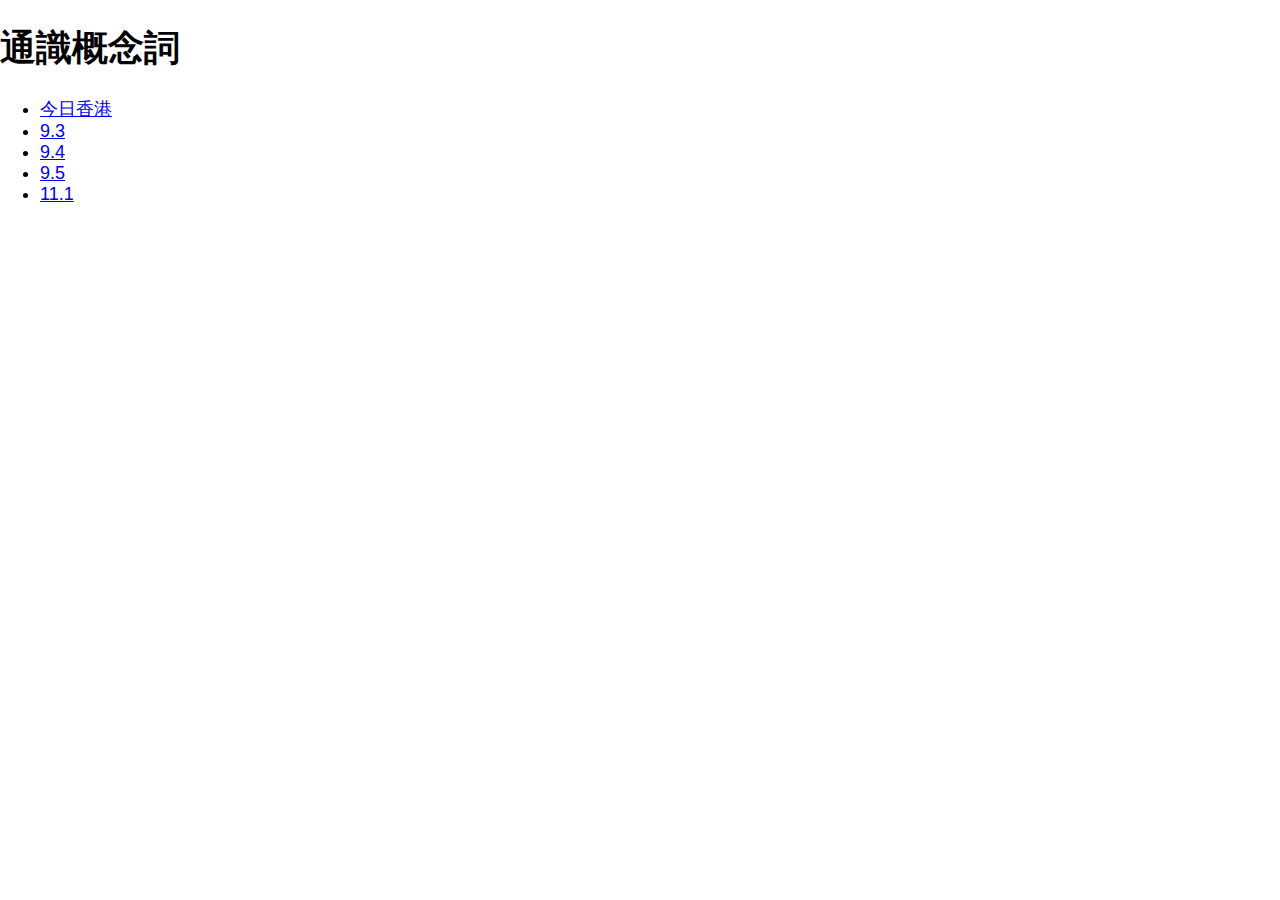
<file: index.html>
<!DOCTYPE html>
<html>
  <head>
    <meta charset="utf-8">
    <meta name="viewport" content="width=device-width, initial-scale=1">
    <title>Welcome!</title>
    <link rel="stylesheet" href="index.css">
  </head>
    
  <body>  
    
   
  <h1>通識概念詞</h1>
    
   <ul><li><a href="HK.html">今日香港</a>
</li>
      <li><a href="HK2.html">9.3</a></li><li><a href="HK3.html">9.4</a></li><li><a href="HK4.html">9.5</a></li><li>
        <a href="HK5.html">11.1</a>
      </li></ul>
      
  </body>
</html>
</file>
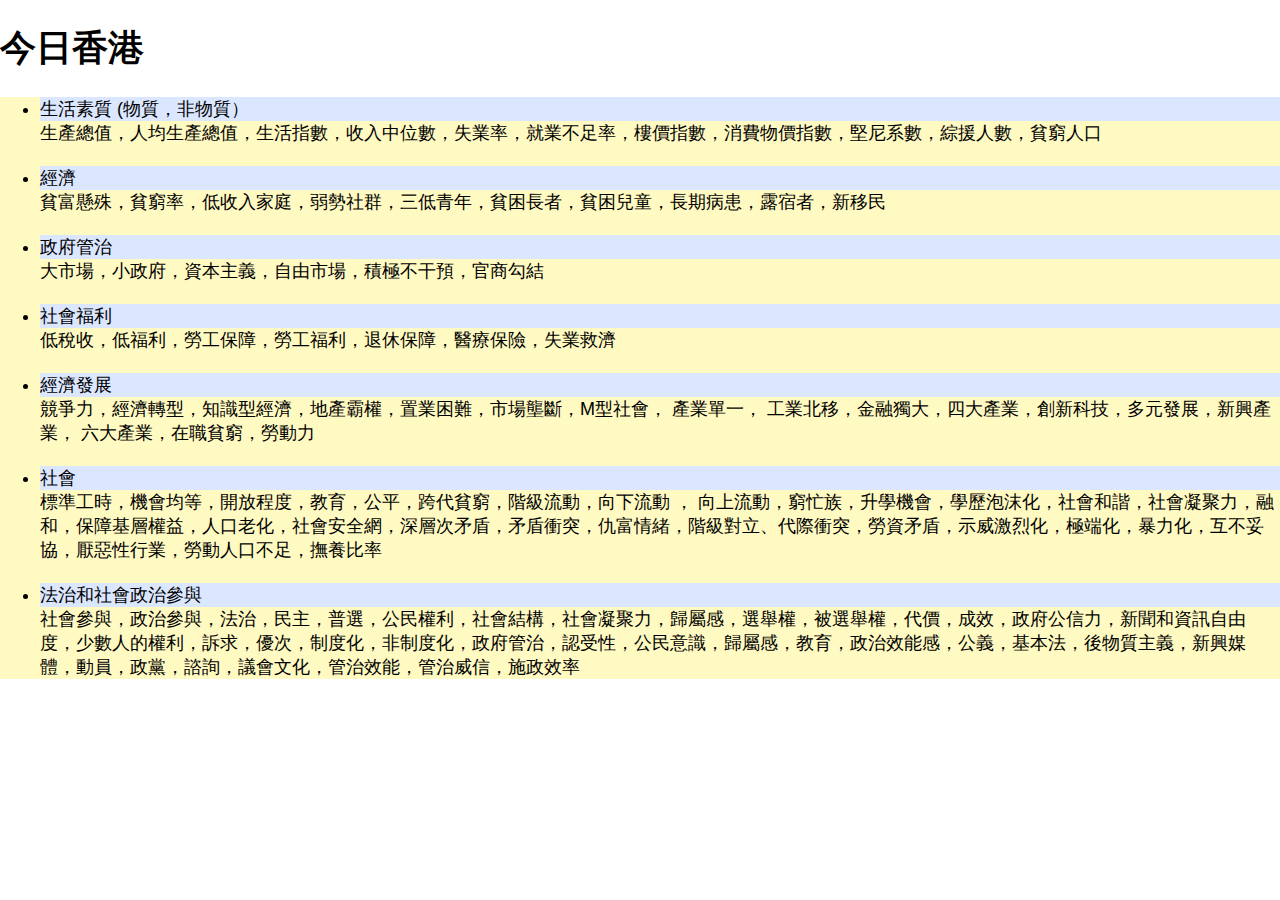
<file: HK.html>
<!DOCTYPE html>
<html>
  <head>
    <meta charset="utf-8">
    <meta name="viewport" content="width=device-width, initial-scale=1">
    <title>Welcome!</title>
    <link rel="stylesheet" href="index.css">
      <style>
          ul{
              background: #fff9c2;
          }
          ul li{
              background:#dbe7ff;
          }
      </style>
  </head>
    
  <body>  
    
   
  <h1>今日香港</h1>
    
   <ul>
       <li>生活素質 (物質，非物質）

   </li>生產總值，人均生產總值，生活指數，收入中位數，失業率，就業不足率，樓價指數，消費物價指數，堅尼系數，綜援人數，貧窮人口 <br>  <br>
       
       <li>經濟</li>貧富懸殊，貧窮率，低收入家庭，弱勢社群，三低青年，貧困長者，貧困兒童，長期病患，露宿者，新移民 
      <br> <br>
        
       <li>政府管治
       </li>
       大市場，小政府，資本主義，自由市場，積極不干預，官商勾結
     <br> <br>   
      
       <li>社會福利</li>
       低稅收，低福利，勞工保障，勞工福利，退休保障，醫療保險，失業救濟 
     <br> <br>   
       
       <li>經濟發展</li>
       競爭力，經濟轉型，知識型經濟，地產霸權，置業困難，市場壟斷，M型社會， 

產業單一， 工業北移，金融獨大，四大產業，創新科技，多元發展，新興產業， 

六大產業，在職貧窮，勞動力 
      <br>  <br> <li>社會</li>
       標準工時，機會均等，開放程度，教育，公平，跨代貧窮，階級流動，向下流動 ， 

向上流動，窮忙族，升學機會，學歷泡沫化，社會和諧，社會凝聚力，融和，保障基層權益，人口老化，社會安全網，深層次矛盾，矛盾衝突，仇富情緒，階級對立、代際衝突，勞資矛盾，示威激烈化，極端化，暴力化，互不妥協，厭惡性行業，勞動人口不足，撫養比率 
<br><br>  <li>法治和社會政治參與</li>
       社會參與，政治參與，法治，民主，普選，公民權利，社會結構，社會凝聚力，歸屬感，選舉權，被選舉權，代價，成效，政府公信力，新聞和資訊自由度，少數人的權利，訴求，優次，制度化，非制度化，政府管治，認受性，公民意識，歸屬感，教育，政治效能感，公義，基本法，後物質主義，新興媒體，動員，政黨，諮詢，議會文化，管治效能，管治威信，施政效率 
      </ul>
      
  </body>
</html>
</file>
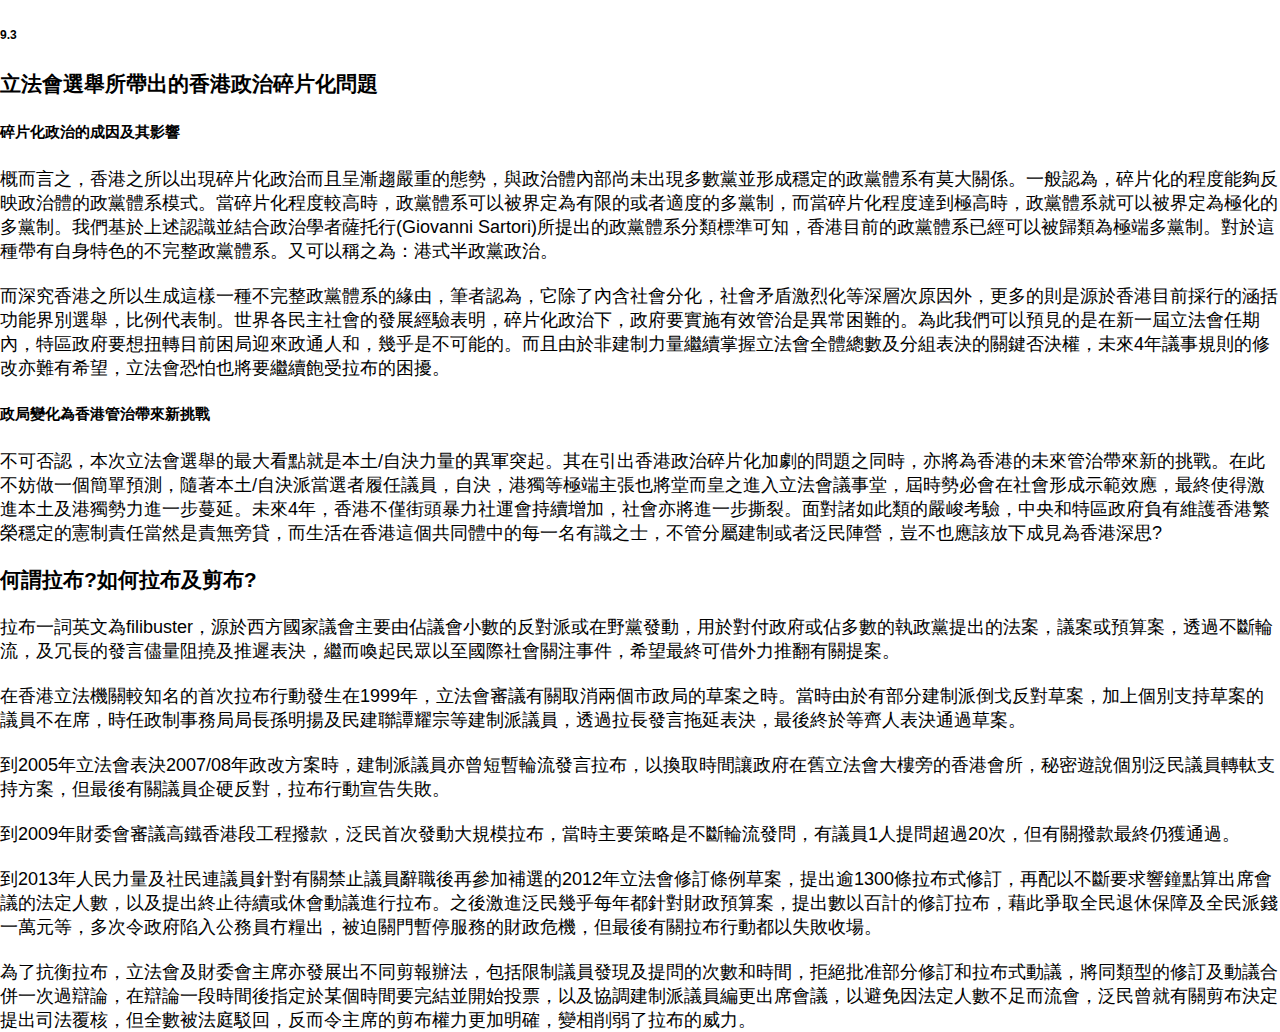
<file: HK2.html>
<!DOCTYPE html>
<html>
  <head>
    <meta charset="utf-8">
    <meta name="viewport" content="width=device-width, initial-scale=1">
    <title>Welcome!</title>
    <link rel="stylesheet" href="index.css">
      <h6>9.3</h6>
  </head>
    <body>
    <div><h3>立法會選舉所帶出的香港政治碎片化問題</h3>
        <h5>碎片化政治的成因及其影響</h5>概而言之，香港之所以出現碎片化政治而且呈漸趨嚴重的態勢，與政治體內部尚未出現多數黨並形成穩定的政黨體系有莫大關係。一般認為，碎片化的程度能夠反映政治體的政黨體系模式。當碎片化程度較高時，政黨體系可以被界定為有限的或者適度的多黨制，而當碎片化程度達到極高時，政黨體系就可以被界定為極化的多黨制。我們基於上述認識並結合政治學者薩托行(Giovanni Sartori)所提出的政黨體系分類標準可知，香港目前的政黨體系已經可以被歸類為極端多黨制。對於這種帶有自身特色的不完整政黨體系。又可以稱之為：港式半政黨政治。<br><br>而深究香港之所以生成這樣一種不完整政黨體系的緣由，筆者認為，它除了內含社會分化，社會矛盾激烈化等深層次原因外，更多的則是源於香港目前採行的涵括功能界別選舉，比例代表制。世界各民主社會的發展經驗表明，碎片化政治下，政府要實施有效管治是異常困難的。為此我們可以預見的是在新一屆立法會任期內，特區政府要想扭轉目前困局迎來政通人和，幾乎是不可能的。而且由於非建制力量繼續掌握立法會全體總數及分組表決的關鍵否決權，未來4年議事規則的修改亦難有希望，立法會恐怕也將要繼續飽受拉布的困擾。<h5>政局變化為香港管治帶來新挑戰</h5>不可否認，本次立法會選舉的最大看點就是本土/自決力量的異軍突起。其在引出香港政治碎片化加劇的問題之同時，亦將為香港的未來管治帶來新的挑戰。在此不妨做一個簡單預測，隨著本土/自決派當選者履任議員，自決，港獨等極端主張也將堂而皇之進入立法會議事堂，屆時勢必會在社會形成示範效應，最終使得激進本土及港獨勢力進一步蔓延。未來4年，香港不僅街頭暴力社運會持續增加，社會亦將進一步撕裂。面對諸如此類的嚴峻考驗，中央和特區政府負有維護香港繁榮穩定的憲制責任當然是責無旁貸，而生活在香港這個共同體中的每一名有識之士，不管分屬建制或者泛民陣營，豈不也應該放下成見為香港深思?</div> 
        <div><h3>何謂拉布?如何拉布及剪布?</h3>拉布一詞英文為filibuster，源於西方國家議會主要由佔議會小數的反對派或在野黨發動，用於對付政府或佔多數的執政黨提出的法案，議案或預算案，透過不斷輪流，及冗長的發言儘量阻撓及推遲表決，繼而喚起民眾以至國際社會關注事件，希望最終可借外力推翻有關提案。<br><br>在香港立法機關較知名的首次拉布行動發生在1999年，立法會審議有關取消兩個市政局的草案之時。當時由於有部分建制派倒戈反對草案，加上個別支持草案的議員不在席，時任政制事務局局長孫明揚及民建聯譚耀宗等建制派議員，透過拉長發言拖延表決，最後終於等齊人表決通過草案。<br><br>到2005年立法會表決2007/08年政改方案時，建制派議員亦曾短暫輪流發言拉布，以換取時間讓政府在舊立法會大樓旁的香港會所，秘密遊說個別泛民議員轉軚支持方案，但最後有關議員企硬反對，拉布行動宣告失敗。<br><br>到2009年財委會審議高鐵香港段工程撥款，泛民首次發動大規模拉布，當時主要策略是不斷輪流發問，有議員1人提問超過20次，但有關撥款最終仍獲通過。<br><br>到2013年人民力量及社民連議員針對有關禁止議員辭職後再參加補選的2012年立法會修訂條例草案，提出逾1300條拉布式修訂，再配以不斷要求響鐘點算出席會議的法定人數，以及提出終止待續或休會動議進行拉布。之後激進泛民幾乎每年都針對財政預算案，提出數以百計的修訂拉布，藉此爭取全民退休保障及全民派錢一萬元等，多次令政府陷入公務員冇糧出，被迫關門暫停服務的財政危機，但最後有關拉布行動都以失敗收場。<br><br>為了抗衡拉布，立法會及財委會主席亦發展出不同剪報辦法，包括限制議員發現及提問的次數和時間，拒絕批准部分修訂和拉布式動議，將同類型的修訂及動議合併一次過辯論，在辯論一段時間後指定於某個時間要完結並開始投票，以及協調建制派議員編更出席會議，以避免因法定人數不足而流會，泛民曾就有關剪布決定提出司法覆核，但全數被法庭駁回，反而令主席的剪布權力更加明確，變相削弱了拉布的威力。
        </div>
        
    </body>
</html>
</file>
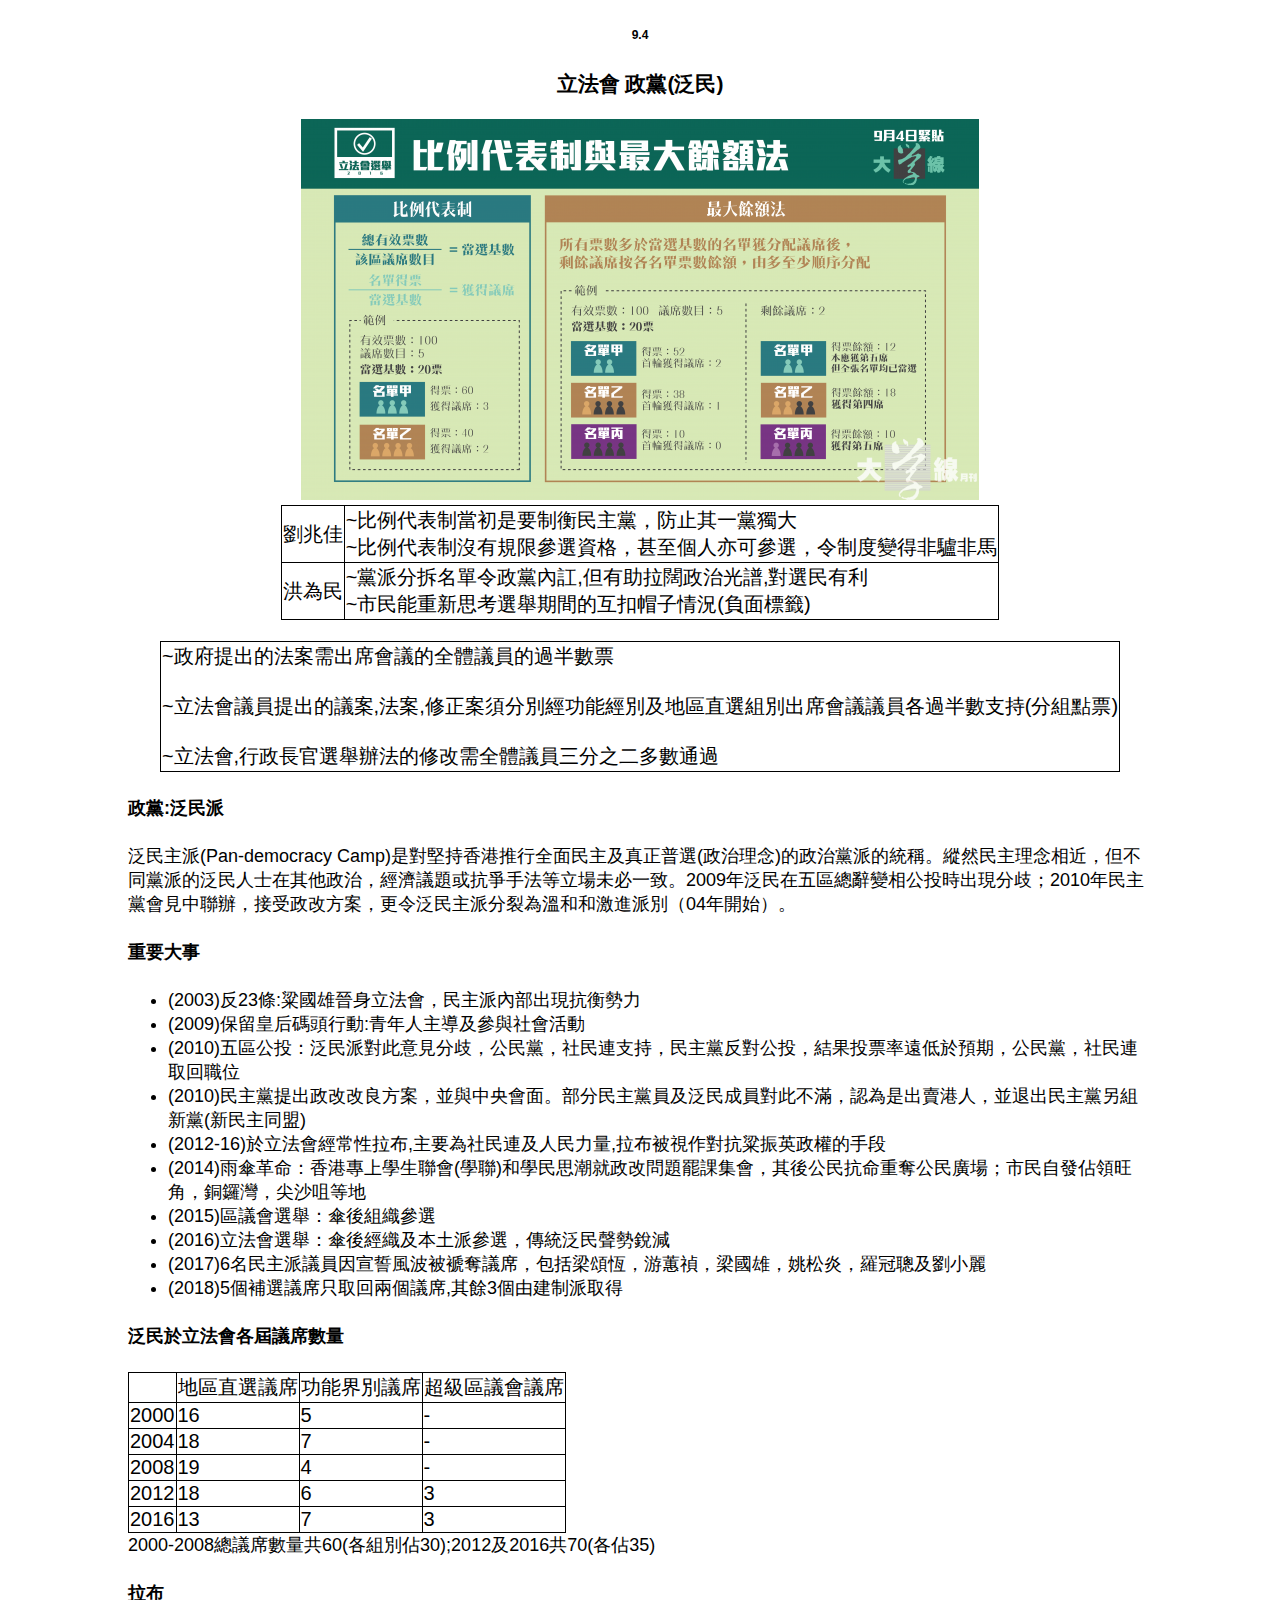
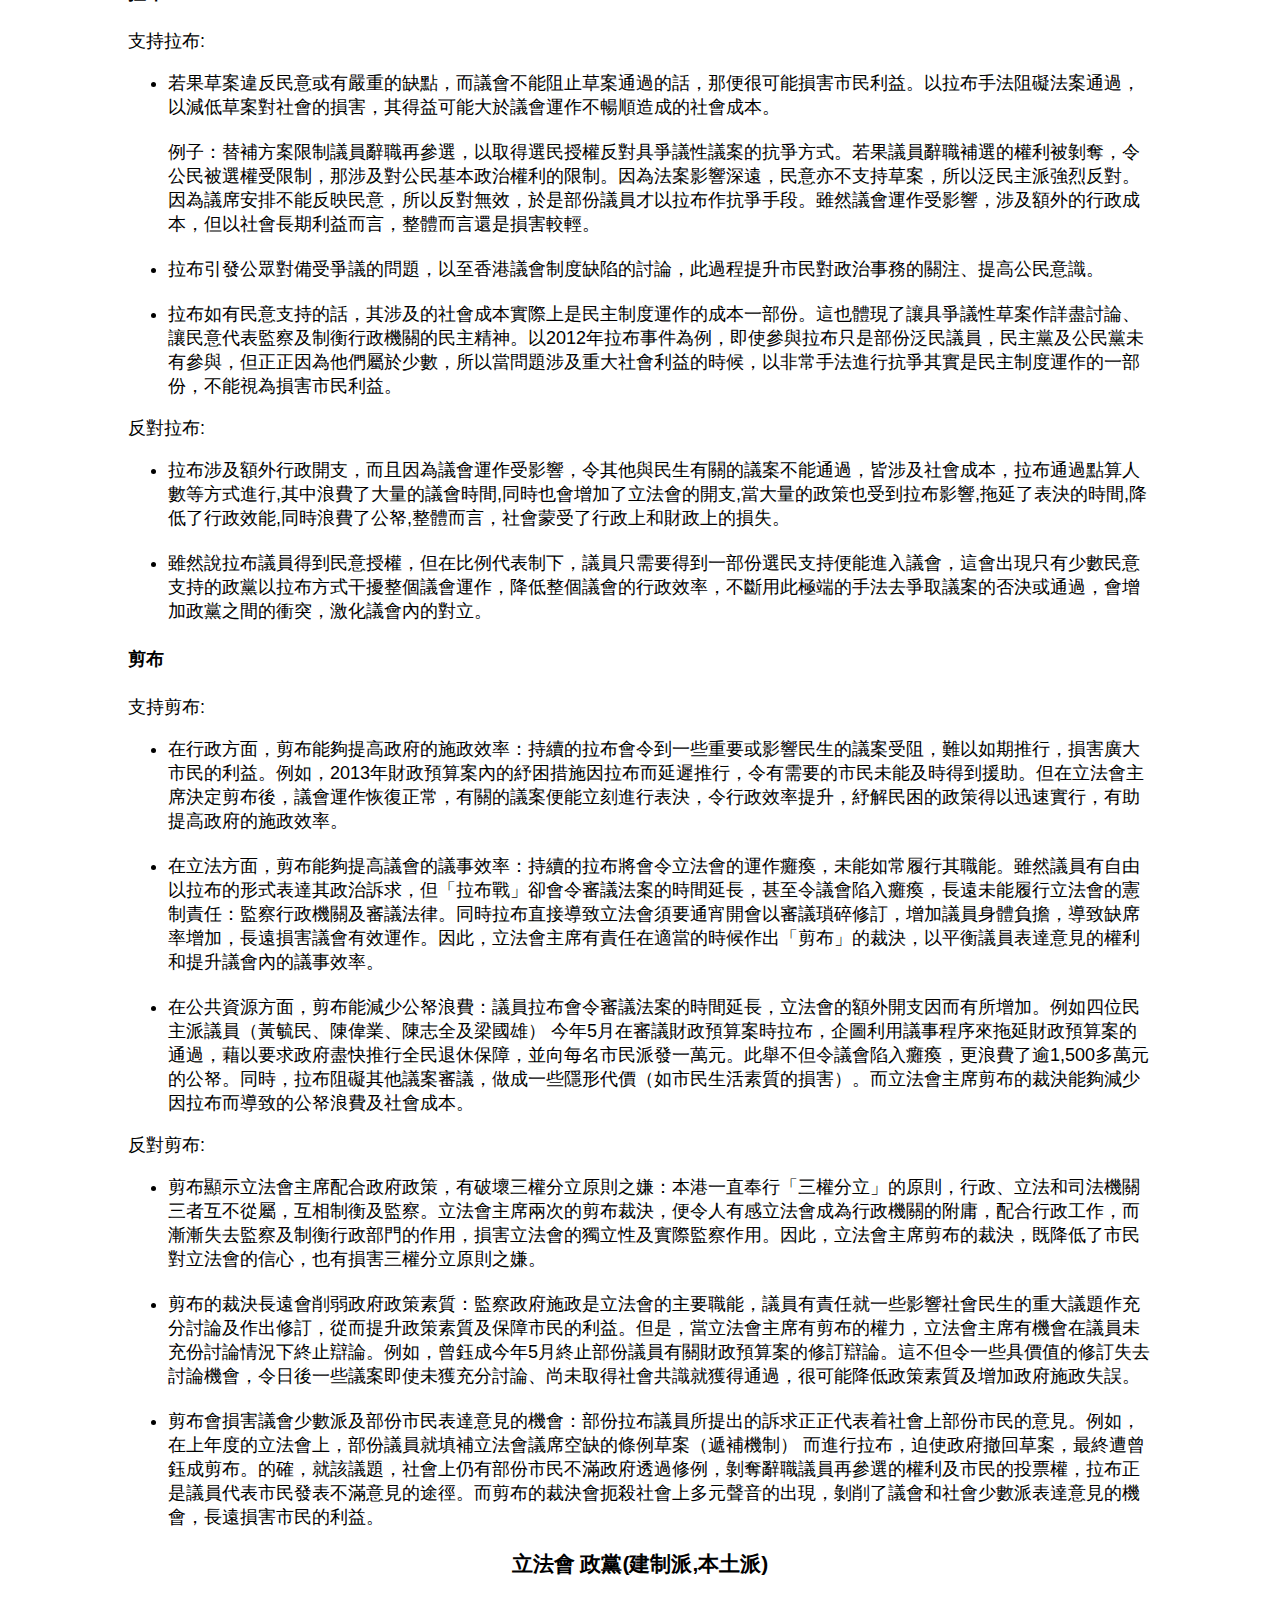
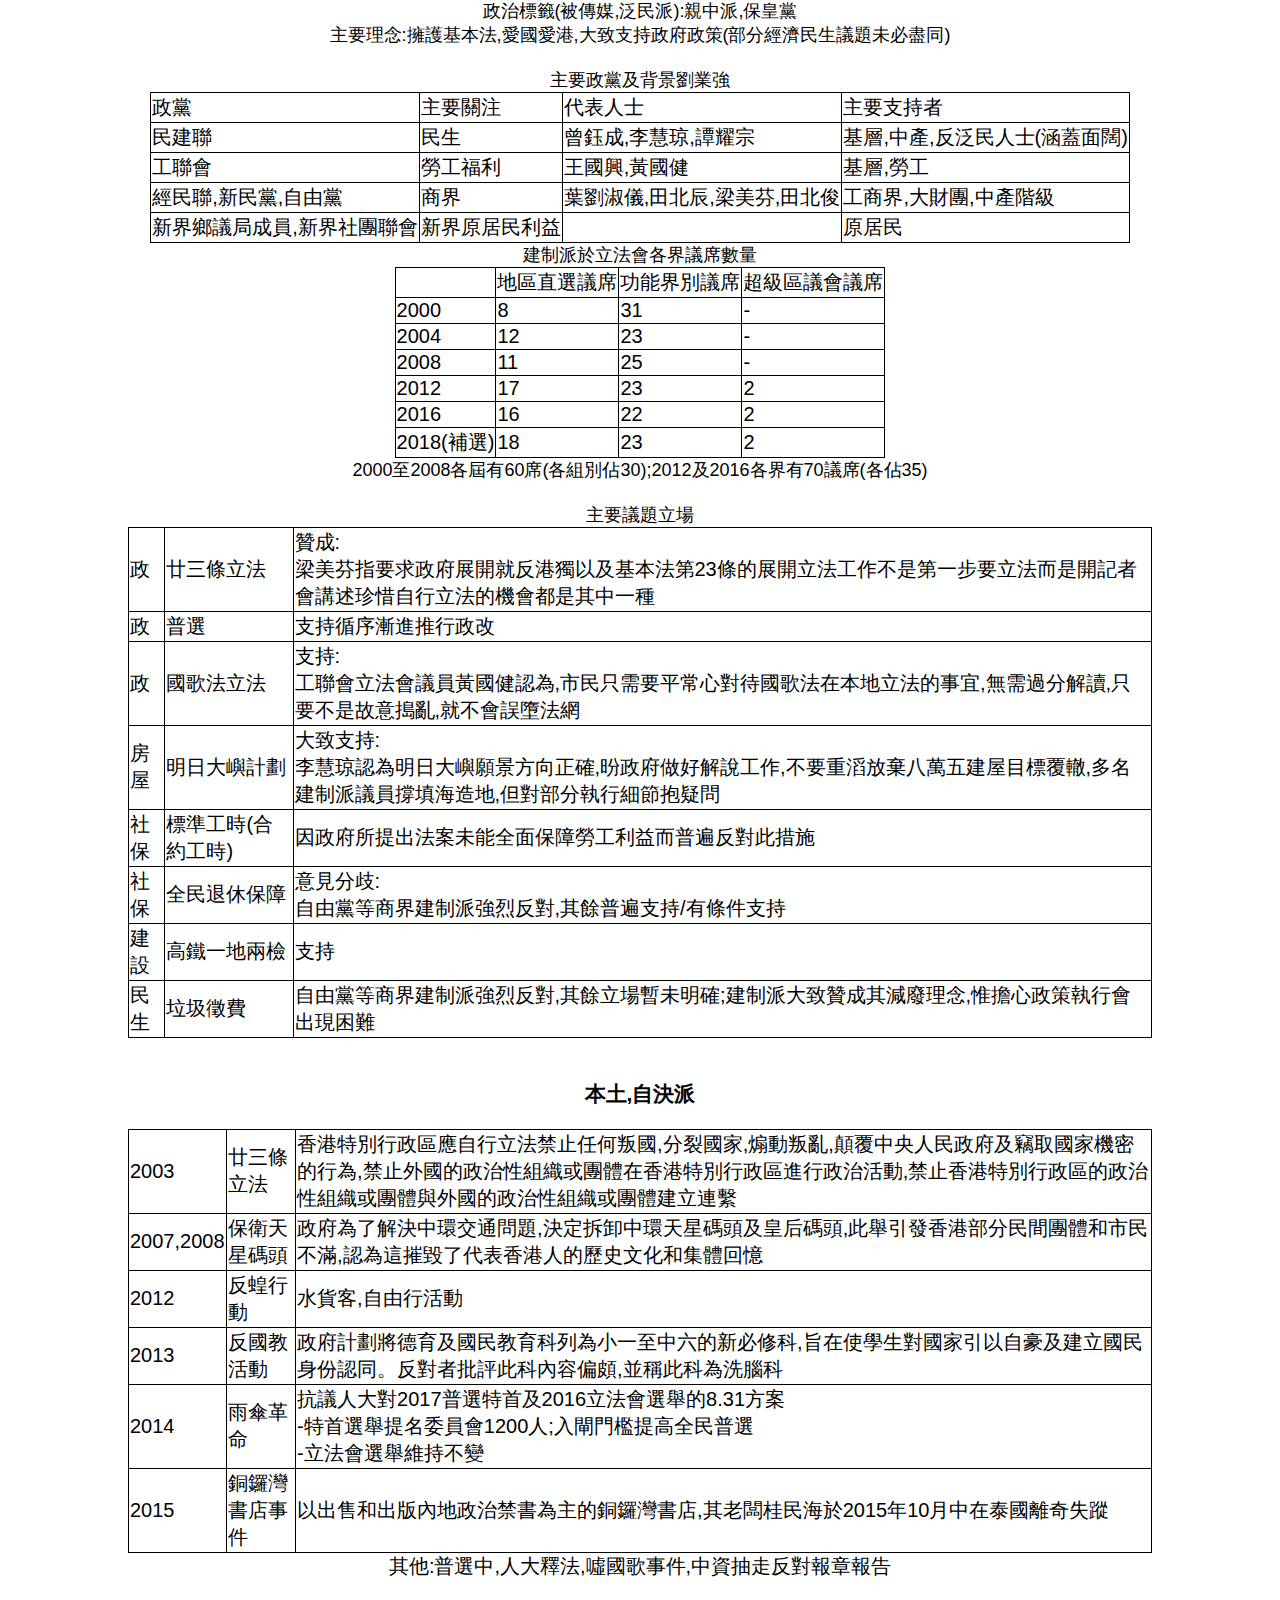
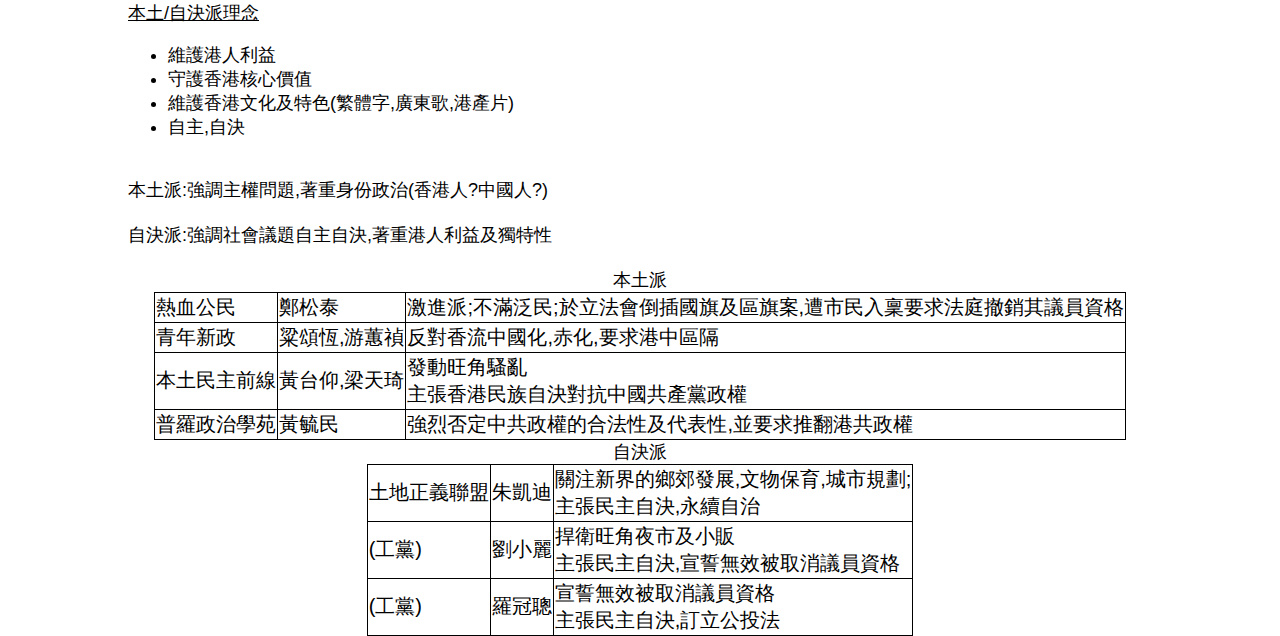
<file: HK3.html>
<!DOCTYPE html>
<html>
  <head>
    <meta charset="utf-8">
    <meta name="viewport" content="width=device-width, initial-scale=1">
    <title>Welcome!</title>
    <link rel="stylesheet" href="index.css">
      <h6>9.4</h6>
  </head>
    <body style="align-content: center; text-align: center">
      <h3 style="text-align: center">立法會 政黨(泛民)</h3>
        <img src="20160831-Proportional-Representation-01-678x381.png">
        
        <table align="center"> 
       <tr><th>劉兆佳</th><th>~比例代表制當初是要制衡民主黨，防止其一黨獨大<br>~比例代表制沒有規限參選資格，甚至個人亦可參選，令制度變得非驢非馬</th></tr> 
        <tr><th>洪為民</th><th>~黨派分拆名單令政黨內訌,但有助拉闊政治光譜,對選民有利<br>~市民能重新思考選舉期間的互扣帽子情況(負面標籤)</th></tr>
        </table><br>
        <table align="center"><tr><th>~政府提出的法案需出席會議的全體議員的過半數票<br><br>~立法會議員提出的議案,法案,修正案須分別經功能經別及地區直選組別出席會議議員各過半數支持(分組點票)<br><br>~立法會,行政長官選舉辦法的修改需全體議員三分之二多數通過</th></tr></table>
        <div style="align-self: center;margin-left: 10%;margin-right: 10%;text-align: left;">
        <h4 style="text-align: left">政黨:泛民派</h4>
        泛民主派(Pan-democracy Camp)是對堅持香港推行全面民主及真正普選(政治理念)的政治黨派的統稱。縱然民主理念相近，但不同黨派的泛民人士在其他政治，經濟議題或抗爭手法等立場未必一致。2009年泛民在五區總辭變相公投時出現分歧；2010年民主黨會見中聯辦，接受政改方案，更令泛民主派分裂為溫和和激進派別（04年開始）。
        <h4>重要大事</h4>
        <ul>
          <li>(2003)反23條:粱國雄晉身立法會，民主派內部出現抗衡勢力</li>
          <li>(2009)保留皇后碼頭行動:青年人主導及參與社會活動</li>
          <li>(2010)五區公投：泛民派對此意見分歧，公民黨，社民連支持，民主黨反對公投，結果投票率遠低於預期，公民黨，社民連取回職位</li>
            <li>(2010)民主黨提出政改改良方案，並與中央會面。部分民主黨員及泛民成員對此不滿，認為是出賣港人，並退出民主黨另組新黨(新民主同盟)</li>
            <li>(2012-16)於立法會經常性拉布,主要為社民連及人民力量,拉布被視作對抗粱振英政權的手段</li>
            <li>(2014)雨傘革命：香港專上學生聯會(學聯)和學民思潮就政改問題罷課集會，其後公民抗命重奪公民廣場；市民自發佔領旺角，銅鑼灣，尖沙咀等地</li>
            <li>(2015)區議會選舉：傘後組織參選</li>
            <li>(2016)立法會選舉：傘後經織及本土派參選，傳統泛民聲勢銳減</li>
            <li>(2017)6名民主派議員因宣誓風波被褫奪議席，包括梁頌恆，游蕙禎，梁國雄，姚松炎，羅冠聰及劉小麗</li>
            <li>(2018)5個補選議席只取回兩個議席,其餘3個由建制派取得</li>
        </ul> 
        <h4>泛民於立法會各屆議席數量</h4>
          <table>
            <tr><th></th><th>地區直選議席</th><th>功能界別議席</th><th>超級區議會議席</th></tr>
            <tr><th>2000</th><th>16</th><th>5</th><th>-</th></tr>
            <tr><th>2004</th><th>18</th><th>7</th><th>-</th></tr>
            <tr><th>2008</th><th>19</th><th>4</th><th>-</th></tr>
            <tr><th>2012</th><th>18</th><th>6</th><th>3</th></tr>
            <tr><th>2016</th><th>13</th><th>7</th><th>3</th></tr></table>
            2000-2008總議席數量共60(各組別佔30);2012及2016共70(各佔35)
        </div>
        <div style="align-self: center;margin-left: 10%;margin-right: 10%;text-align: left;"><h4>拉布</h4>
        支持拉布:<ul><li>若果草案違反民意或有嚴重的缺點，而議會不能阻止草案通過的話，那便很可能損害市民利益。以拉布手法阻礙法案通過，以減低草案對社會的損害，其得益可能大於議會運作不暢順造成的社會成本。<br><br>例子：替補方案限制議員辭職再參選，以取得選民授權反對具爭議性議案的抗爭方式。若果議員辭職補選的權利被剝奪，令公民被選權受限制，那涉及對公民基本政治權利的限制。因為法案影響深遠，民意亦不支持草案，所以泛民主派強烈反對。因為議席安排不能反映民意，所以反對無效，於是部份議員才以拉布作抗爭手段。雖然議會運作受影響，涉及額外的行政成本，但以社會長期利益而言，整體而言還是損害較輕。</li><br>
        <li>拉布引發公眾對備受爭議的問題，以至香港議會制度缺陷的討論，此過程提升市民對政治事務的關注、提高公民意識。</li><br><li>拉布如有民意支持的話，其涉及的社會成本實際上是民主制度運作的成本一部份。這也體現了讓具爭議性草案作詳盡討論、讓民意代表監察及制衡行政機關的民主精神。以2012年拉布事件為例，即使參與拉布只是部份泛民議員，民主黨及公民黨未有參與，但正正因為他們屬於少數，所以當問題涉及重大社會利益的時候，以非常手法進行抗爭其實是民主制度運作的一部份，不能視為損害市民利益。</li>    </ul>
            反對拉布:<ul><li>拉布涉及額外行政開支，而且因為議會運作受影響，令其他與民生有關的議案不能通過，皆涉及社會成本，拉布通過點算人數等方式進行,其中浪費了大量的議會時間,同時也會增加了立法會的開支,當大量的政策也受到拉布影響,拖延了表決的時間,降低了行政效能,同時浪費了公帑,整體而言，社會蒙受了行政上和財政上的損失。</li><br><li>雖然說拉布議員得到民意授權，但在比例代表制下，議員只需要得到一部份選民支持便能進入議會，這會出現只有少數民意支持的政黨以拉布方式干擾整個議會運作，降低整個議會的行政效率，不斷用此極端的手法去爭取議案的否決或通過，會增加政黨之間的衝突，激化議會內的對立。</li>
    </ul>
            <h4>剪布</h4>支持剪布:<ul><li>在行政方面，剪布能夠提高政府的施政效率：持續的拉布會令到一些重要或影響民生的議案受阻，難以如期推行，損害廣大市民的利益。例如，2013年財政預算案內的紓困措施因拉布而延遲推行，令有需要的市民未能及時得到援助。但在立法會主席決定剪布後，議會運作恢復正常，有關的議案便能立刻進行表決，令行政效率提升，紓解民困的政策得以迅速實行，有助提高政府的施政效率。
            </li><br>
            <li>在立法方面，剪布能夠提高議會的議事效率：持續的拉布將會令立法會的運作癱瘓，未能如常履行其職能。雖然議員有自由以拉布的形式表達其政治訴求，但「拉布戰」卻會令審議法案的時間延長，甚至令議會陷入癱瘓，長遠未能履行立法會的憲制責任：監察行政機關及審議法律。同時拉布直接導致立法會須要通宵開會以審議瑣碎修訂，增加議員身體負擔，導致缺席率增加，長遠損害議會有效運作。因此，立法會主席有責任在適當的時候作出「剪布」的裁決，以平衡議員表達意見的權利和提升議會內的議事效率。</li><br>
            <li>在公共資源方面，剪布能減少公帑浪費：議員拉布會令審議法案的時間延長，立法會的額外開支因而有所增加。例如四位民主派議員（黃毓民、陳偉業、陳志全及梁國雄） 今年5月在審議財政預算案時拉布，企圖利用議事程序來拖延財政預算案的通過，藉以要求政府盡快推行全民退休保障，並向每名市民派發一萬元。此舉不但令議會陷入癱瘓，更浪費了逾1,500多萬元的公帑。同時，拉布阻礙其他議案審議，做成一些隱形代價（如市民生活素質的損害）。而立法會主席剪布的裁決能夠減少因拉布而導致的公帑浪費及社會成本。</li></ul>反對剪布:<ul><li>剪布顯示立法會主席配合政府政策，有破壞三權分立原則之嫌：本港一直奉行「三權分立」的原則，行政、立法和司法機關三者互不從屬，互相制衡及監察。立法會主席兩次的剪布裁決，便令人有感立法會成為行政機關的附庸，配合行政工作，而漸漸失去監察及制衡行政部門的作用，損害立法會的獨立性及實際監察作用。因此，立法會主席剪布的裁決，既降低了市民對立法會的信心，也有損害三權分立原則之嫌。</li><br><li>剪布的裁決長遠會削弱政府政策素質：監察政府施政是立法會的主要職能，議員有責任就一些影響社會民生的重大議題作充分討論及作出修訂，從而提升政策素質及保障市民的利益。但是，當立法會主席有剪布的權力，立法會主席有機會在議員未充份討論情況下終止辯論。例如，曾鈺成今年5月終止部份議員有關財政預算案的修訂辯論。這不但令一些具價值的修訂失去討論機會，令日後一些議案即使未獲充分討論、尚未取得社會共識就獲得通過，很可能降低政策素質及增加政府施政失誤。</li><br><li>剪布會損害議會少數派及部份市民表達意見的機會：部份拉布議員所提出的訴求正正代表着社會上部份市民的意見。例如，在上年度的立法會上，部份議員就填補立法會議席空缺的條例草案（遞補機制） 而進行拉布，迫使政府撤回草案，最終遭曾鈺成剪布。的確，就該議題，社會上仍有部份市民不滿政府透過修例，剝奪辭職議員再參選的權利及市民的投票權，拉布正是議員代表市民發表不滿意見的途徑。而剪布的裁決會扼殺社會上多元聲音的出現，剝削了議會和社會少數派表達意見的機會，長遠損害市民的利益。</li></ul>
        </div>
        <h3>立法會 政黨(建制派,本土派)</h3>
         <div style="margin-right: 10%;margin-left:10%;align:center;">
        政治標籤(被傳媒,泛民派):親中派,保皇黨<br>
主要理念:擁護基本法,愛國愛港,大致支持政府政策(部分經濟民生議題未必盡同)<br><br>主要政黨及背景<table align=center><tr><th>政黨</th><th>主要關注</th><th>代表人士</th><th>主要支持者</th></tr>
             <tr><th>民建聯</th><th>民生</th><th>曾鈺成,李慧琼,譚耀宗</th><th> 基層,中產,反泛民人士(涵蓋面闊) </th></tr>
             <tr><th>工聯會</th><th>勞工福利</th><th>王國興,黃國健</th><th>基層,勞工</th></tr>
             <tr><th>經民聯,新民黨,自由黨</th><th>商界</th><th>葉劉淑儀,田北辰,梁美芬,田北俊</th><th>工商界,大財團,中產階級</th></tr>
             <tr><th>新界鄉議局成員,新界社團聯會</th><th>新界原居民利益</th><th></th>劉業強<th>原居民</th></tr>
             </table>
        <table align= center>
            建制派於立法會各界議席數量 
            <tr><th></th><th>地區直選議席</th><th>功能界別議席</th><th>超級區議會議席</th></tr> 
            <tr><th>2000</th><th>8</th><th>31</th><th>-</th></tr> 
            <tr><th>2004</th><th>12</th><th>23</th><th>-</th></tr> 
            <tr><th>2008</th><th>11</th><th>25</th><th>-</th></tr> 
            <tr><th>2012</th><th>17</th><th>23</th><th>2</th></tr> 
            <tr><th>2016</th><th>16</th><th>22</th><th>2</th></tr> 
            <tr><th>2018(補選)</th><th>18</th><th>23</th><th>2</th></tr> 
           
             </table> 2000至2008各屆有60席(各組別佔30);2012及2016各界有70議席(各佔35)<br><br>主要議題立場<table>
             <tr><th>政</th><th>廿三條立法</th><th>贊成:<br> 
梁美芬指要求政府展開就反港獨以及基本法第23條的展開立法工作不是第一步要立法而是開記者會講述珍惜自行立法的機會都是其中一種
</th></tr>
             <tr><th>政</th><th>普選</th><th>支持循序漸進推行政改</th></tr>
             <tr><th>政</th><th>國歌法立法</th><th>支持:<br> 
工聯會立法會議員黃國健認為,市民只需要平常心對待國歌法在本地立法的事宜,無需過分解讀,只要不是故意搗亂,就不會誤墮法網</th></tr>
             <tr><th>房屋</th><th>明日大嶼計劃</th><th>大致支持:<br> 
李慧琼認為明日大嶼願景方向正確,昐政府做好解說工作,不要重滔放棄八萬五建屋目標覆轍,多名建制派議員撐填海造地,但對部分執行細節抱疑問</th></tr>
             <tr><th>社保</th><th>標準工時(合約工時)</th><th>因政府所提出法案未能全面保障勞工利益而普遍反對此措施</th></tr>
             <tr><th>社保</th><th>全民退休保障</th><th>意見分歧:<br>自由黨等商界建制派強烈反對,其餘普遍支持/有條件支持</th></tr>
             <tr><th>建設</th><th>高鐵一地兩檢</th><th>支持</th></tr>
             <tr><th>民生</th><th>垃圾徵費</th><th>自由黨等商界建制派強烈反對,其餘立場暫未明確;建制派大致贊成其減廢理念,惟擔心政策執行會出現困難</th></tr>
             </table></div><br>
        <div style="align-self:center;margin-left: 10%;margin-right:10%"><c style="align-self:center"><h3>本土,自決派</h3></c>
        <table><tr><th>2003</th><th>廿三條立法</th><th>香港特別行政區應自行立法禁止任何叛國,分裂國家,煽動叛亂,顛覆中央人民政府及竊取國家機密的行為,禁止外國的政治性組織或團體在香港特別行政區進行政治活動,禁止香港特別行政區的政治性組織或團體與外國的政治性組織或團體建立連繫</th></tr>
            <tr><th>2007,2008</th><th>保衛天星碼頭</th><th>政府為了解決中環交通問題,決定拆卸中環天星碼頭及皇后碼頭,此舉引發香港部分民間團體和市民不滿,認為這摧毀了代表香港人的歷史文化和集體回憶</th></tr>
            <tr><th>2012</th><th>反蝗行動</th><th>水貨客,自由行活動</th></tr>
            <tr><th>2013</th><th>反國教活動</th><th>政府計劃將德育及國民教育科列為小一至中六的新必修科,旨在使學生對國家引以自豪及建立國民身份認同。反對者批評此科內容偏頗,並稱此科為洗腦科</th></tr>
            <tr><th>2014</th><th>雨傘革命</th><th>抗議人大對2017普選特首及2016立法會選舉的8.31方案 <br>
-特首選舉提名委員會1200人;入閘門檻提高全民普選 <br>
-立法會選舉維持不變</th></tr>
            <tr><th>2015</th><th>銅鑼灣書店事件</th><th>以出售和出版內地政治禁書為主的銅鑼灣書店,其老闆桂民海於2015年10月中在泰國離奇失蹤</th></tr>
            </table>
            <c style='font-size:20px;text-align:left;align-self:left'> 其他:普選中,人大釋法,噓國歌事件,中資抽走反對報章報告</c>
           <br><br> <div style="text-align:left"><c style="text-decoration:underline">本土/自決派理念</c><br><ul><li>維護港人利益</li><li>守護香港核心價值</li><li>維護香港文化及特色(繁體字,廣東歌,港產片)</li><li>自主,自決</li>
               </ul><br>本土派:強調主權問題,著重身份政治(香港人?中國人?)<br><br>自決派:強調社會議題自主自決,著重港人利益及獨特性</div><br>
            <div>本土派<table align=center><tr><th>熱血公民</th><th>鄭松泰</th><th>激進派;不滿泛民;於立法會倒插國旗及區旗案,遭市民入稟要求法庭撤銷其議員資格</th>                </tr>
                <tr><th>青年新政</th><th>粱頌恆,游蕙禎</th><th>反對香流中國化,赤化,要求港中區隔</th></tr>
                <tr><th>本土民主前線</th><th>黃台仰,梁天琦</th><th>發動旺角騷亂<br>主張香港民族自決對抗中國共產黨政權</th></tr>
                <tr><th>普羅政治學苑</th><th>黃毓民</th><th>強烈否定中共政權的合法性及代表性,並要求推翻港共政權</th></tr> 
                </table>
                自決派
                <table align=center><tr><th>土地正義聯盟</th><th>朱凱迪</th><th>關注新界的鄉郊發展,文物保育,城市規劃;<br>主張民主自決,永續自治 </th></tr>
                <tr><th>(工黨) </th><th>劉小麗 </th><th>捍衛旺角夜市及小販<br>主張民主自決,宣誓無效被取消議員資格 </th></tr>
                <tr><th>(工黨) </th><th>羅冠聰</th><th>宣誓無效被取消議員資格 <br>主張民主自決,訂立公投法</th></tr>
                </table>
            </div>
        </div>
       
    </body>
</html>
</file>
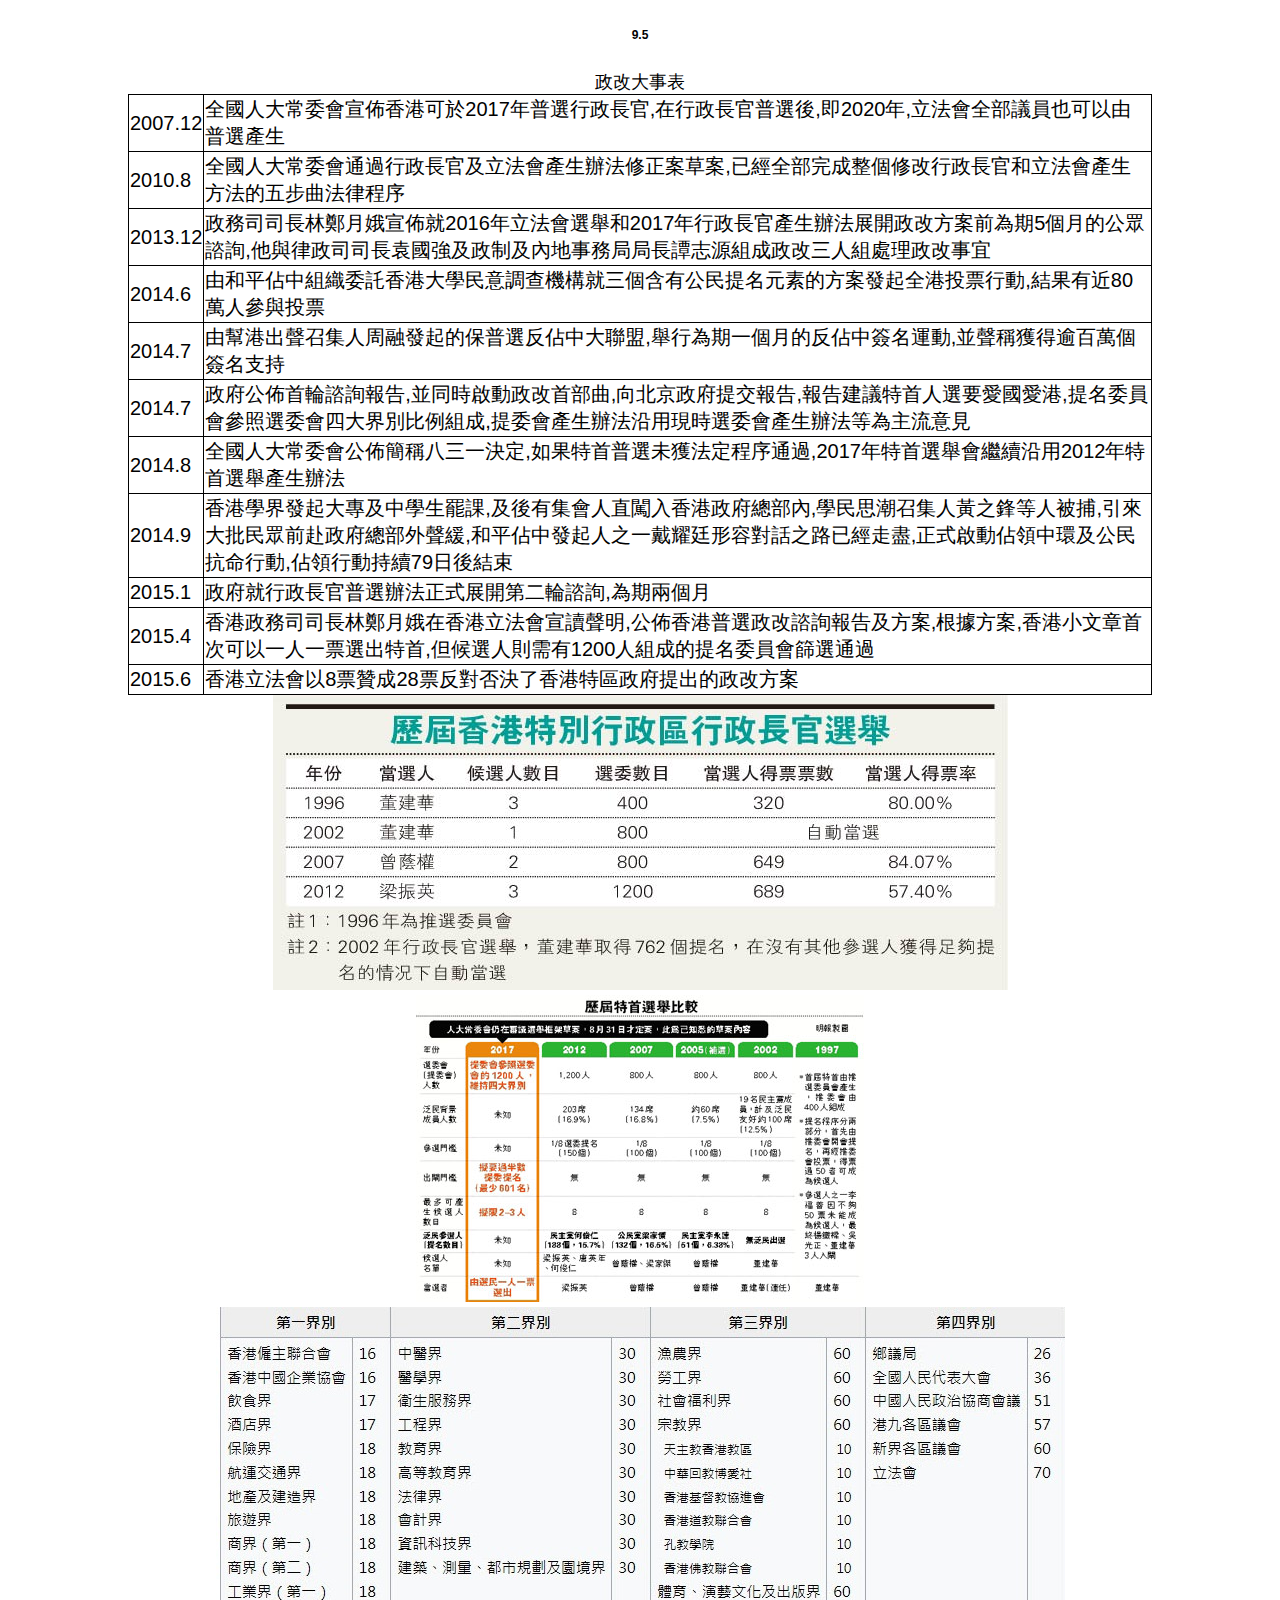
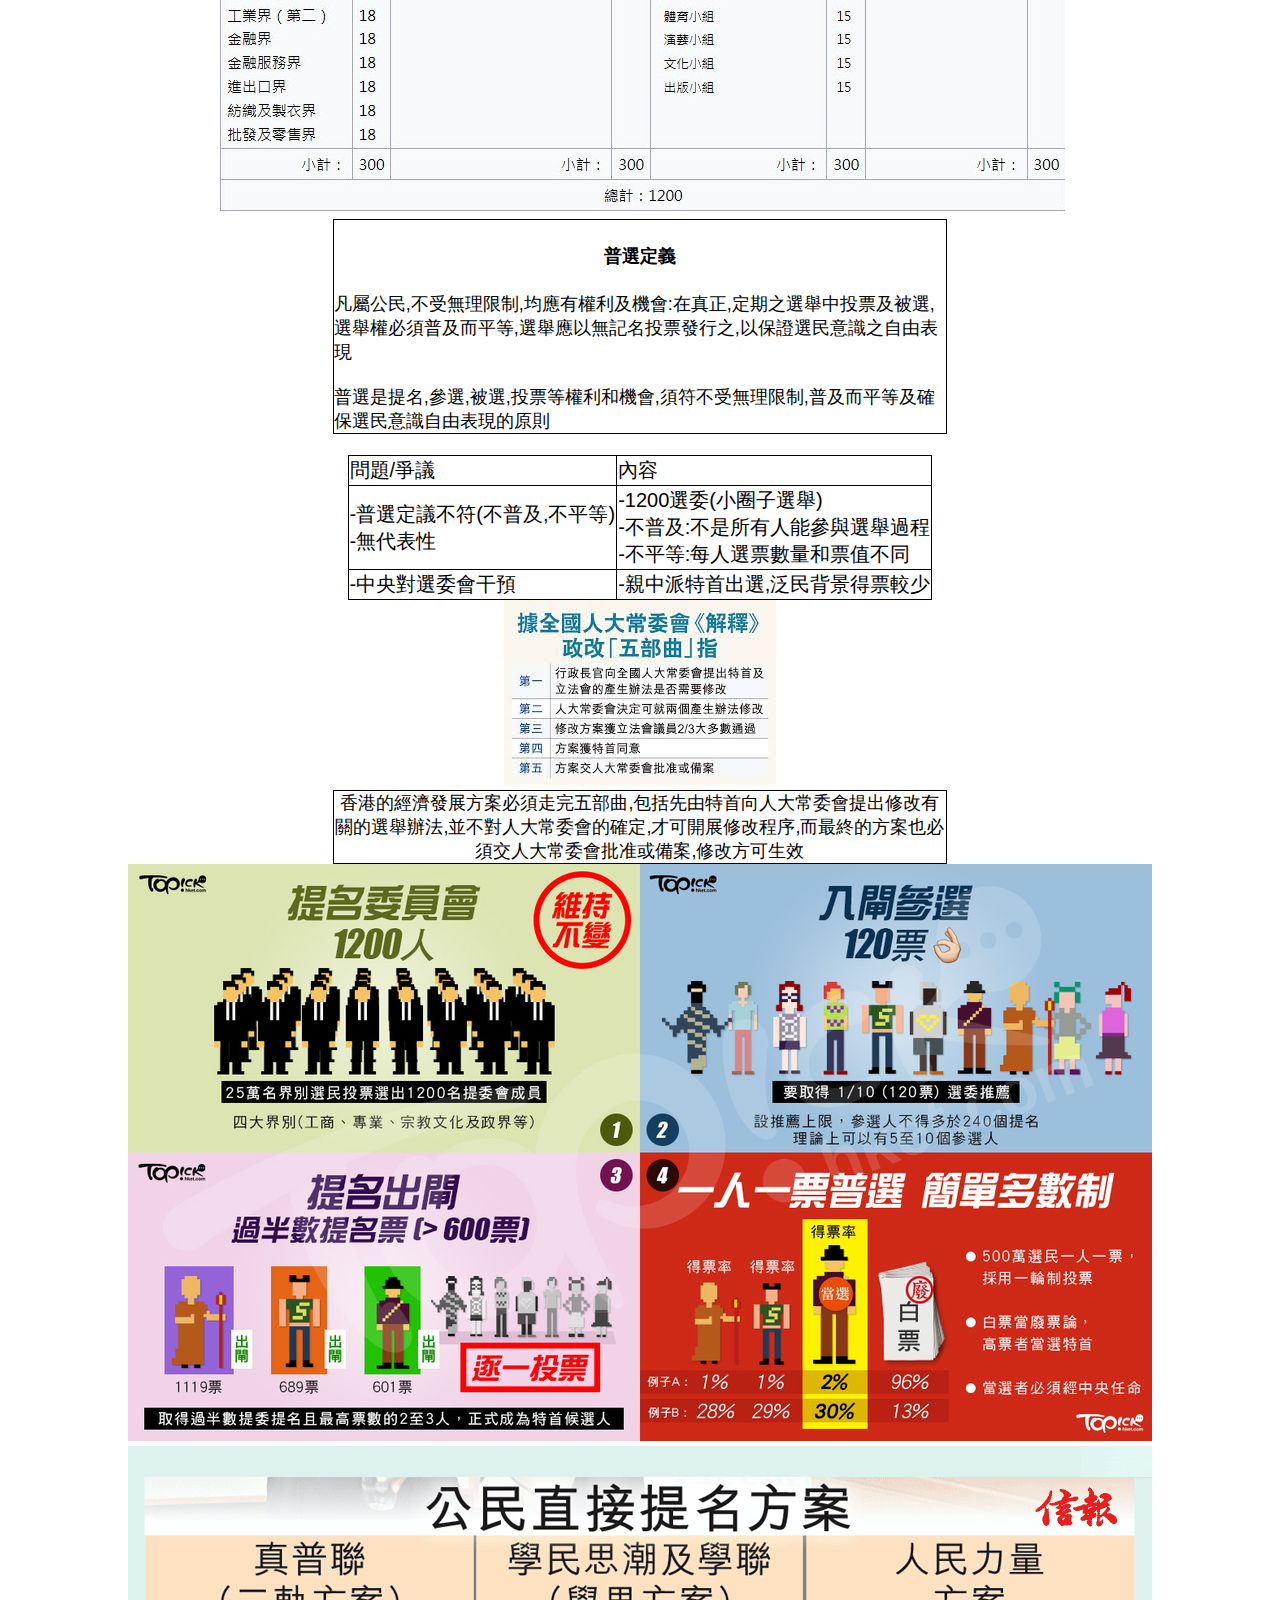
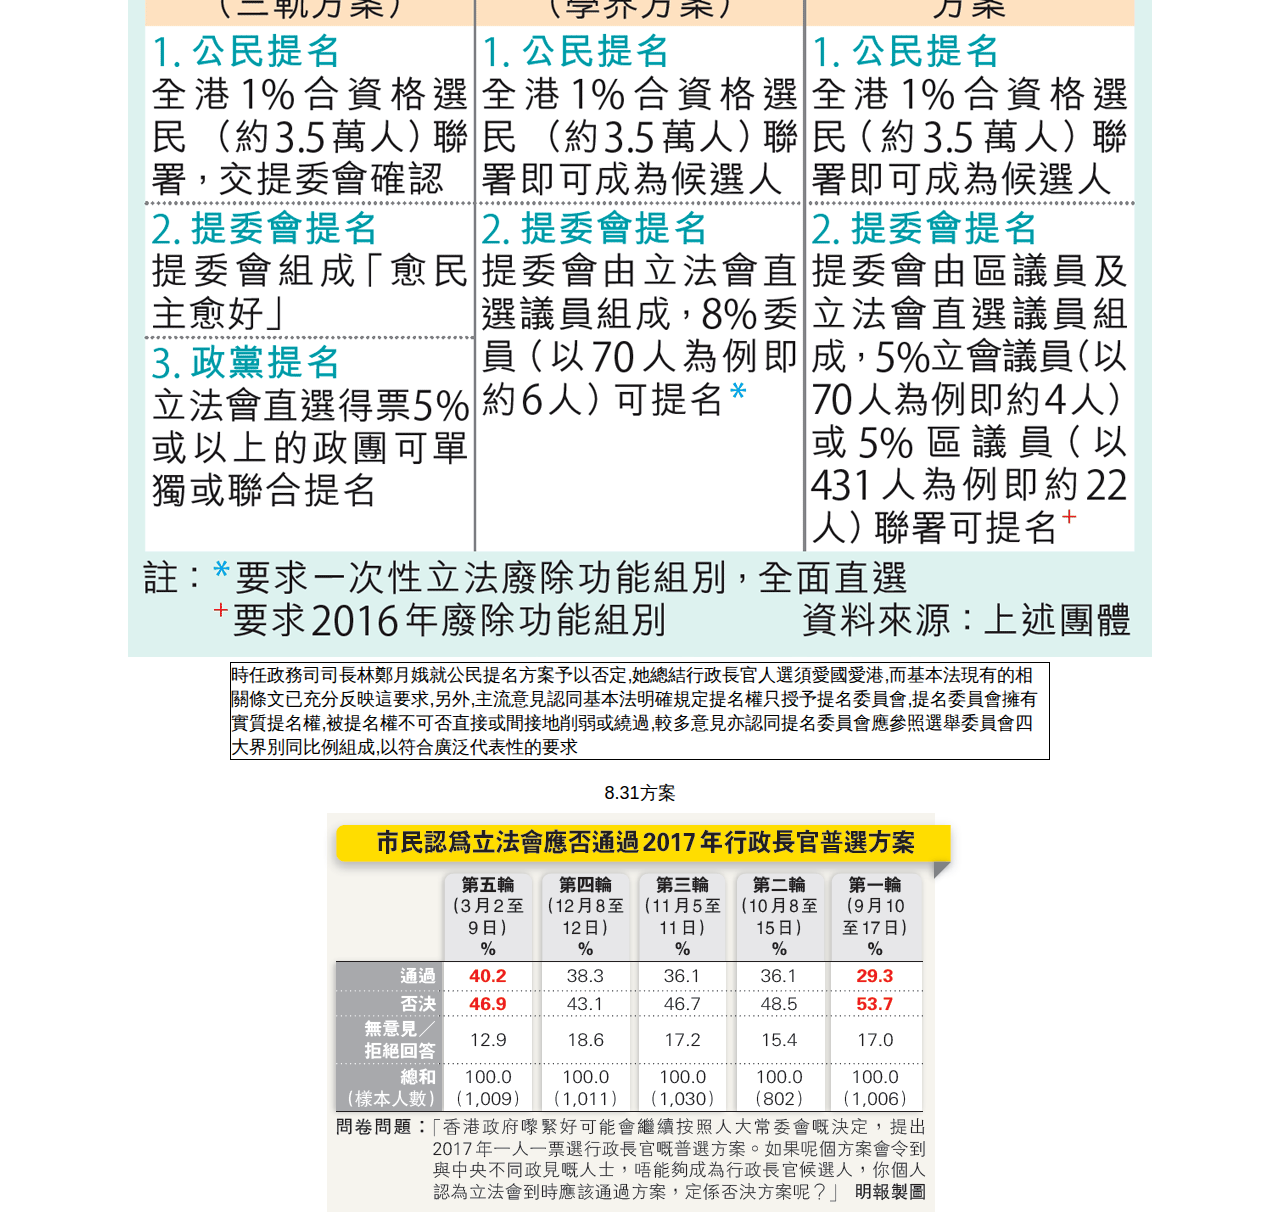
<file: HK4.html>
<!DOCTYPE html>
<html>
  <head>
    <meta charset="utf-8">
    <meta name="viewport" content="width=device-width, initial-scale=1">
    <title>Welcome!</title>
    <link rel="stylesheet" href="index.css">
      <h6>9.5</h6>
  </head>
<body style="text-align:center">
    <div style="margin-left: 10%;margin-right:10%">
    政改大事表
    <table align=center><tr><th>2007.12</th><th>全國人大常委會宣佈香港可於2017年普選行政長官,在行政長官普選後,即2020年,立法會全部議員也可以由普選產生</th></tr>
    <tr><th>2010.8</th><th>全國人大常委會通過行政長官及立法會產生辦法修正案草案,已經全部完成整個修改行政長官和立法會產生方法的五步曲法律程序</th></tr>
    <tr><th>2013.12</th><th>政務司司長林鄭月娥宣佈就2016年立法會選舉和2017年行政長官產生辦法展開政改方案前為期5個月的公眾諮詢,他與律政司司長袁國強及政制及內地事務局局長譚志源組成政改三人組處理政改事宜</th></tr>
    <tr><th>2014.6</th><th>由和平佔中組織委託香港大學民意調查機構就三個含有公民提名元素的方案發起全港投票行動,結果有近80萬人參與投票</th></tr>
    <tr><th>2014.7</th><th>由幫港出聲召集人周融發起的保普選反佔中大聯盟,舉行為期一個月的反佔中簽名運動,並聲稱獲得逾百萬個簽名支持</th></tr>
    <tr><th>2014.7</th><th>政府公佈首輪諮詢報告,並同時啟動政改首部曲,向北京政府提交報告,報告建議特首人選要愛國愛港,提名委員會參照選委會四大界別比例組成,提委會產生辦法沿用現時選委會產生辦法等為主流意見</th></tr>
    <tr><th>2014.8</th><th>全國人大常委會公佈簡稱八三一決定,如果特首普選未獲法定程序通過,2017年特首選舉會繼續沿用2012年特首選舉產生辦法</th></tr>
    <tr><th>2014.9</th><th>香港學界發起大專及中學生罷課,及後有集會人直闖入香港政府總部內,學民思潮召集人黃之鋒等人被捕,引來大批民眾前赴政府總部外聲緩,和平佔中發起人之一戴耀廷形容對話之路已經走盡,正式啟動佔領中環及公民抗命行動,佔領行動持續79日後結束 </th></tr>
    <tr><th>2015.1</th><th>政府就行政長官普選辦法正式展開第二輪諮詢,為期兩個月</th></tr>
    <tr><th>2015.4</th><th>香港政務司司長林鄭月娥在香港立法會宣讀聲明,公佈香港普選政改諮詢報告及方案,根據方案,香港小文章首次可以一人一票選出特首,但候選人則需有1200人組成的提名委員會篩選通過</th></tr>
    <tr><th>2015.6</th><th>香港立法會以8票贊成28票反對否決了香港特區政府提出的政改方案</th></tr></table><img src="_25nk302.jpg"><img src="_vab1.jpg"><img src="t2o7Nnf.jpg"><div style="border:1px black solid;margin-left:20%;margin-right:20%;text-align:left"><h4 align=center>普選定義</h4>凡屬公民,不受無理限制,均應有權利及機會:在真正,定期之選舉中投票及被選,選舉權必須普及而平等,選舉應以無記名投票發行之,以保證選民意識之自由表現<br><br>普選是提名,參選,被選,投票等權利和機會,須符不受無理限制,普及而平等及確保選民意識自由表現的原則</div><div>
        <br><table align=center>
        <tr><th>問題/爭議</th><th>內容</th></tr>
        <tr><th>-普選定議不符(不普及,不平等)<br>-無代表性</th><th>-1200選委(小圈子選舉)<br>-不普及:不是所有人能參與選舉過程<br>-不平等:每人選票數量和票值不同</th></tr>
        <tr><th>-中央對選委會干預</th><th>-親中派特首出選,泛民背景得票較少</th></tr>
        </table><img src="images.jpg"></div><div style="border:1px black solid;margin-left:20%;margin-right:20%">香港的經濟發展方案必須走完五部曲,包括先由特首向人大常委會提出修改有關的選舉辦法,並不對人大常委會的確定,才可開展修改程序,而最終的方案也必須交人大常委會批准或備案,修改方可生效</div>
        <img src="reform_saveitfirst_02_1024.jpg"><img src="1CH_193.png"><div style="border:1px black solid;margin-left:10%;margin-right:10%;text-align:left">時任政務司司長林鄭月娥就公民提名方案予以否定,她總結行政長官人選須愛國愛港,而基本法現有的相關條文已充分反映這要求,另外,主流意見認同基本法明確規定提名權只授予提名委員會,提名委員會擁有實質提名權,被提名權不可否直接或間接地削弱或繞過,較多意見亦認同提名委員會應參照選舉委員會四大界別同比例組成,以符合廣泛代表性的要求</div><br><div>8.31方案</div><img src="%E6%94%BF%E6%94%B9%E8%87%A8%E5%8D%B1%20%E5%86%8D%E7%9C%8B%E6%B0%91%E6%84%8F.gif">
        </div>
    </body>
</html>
</file>
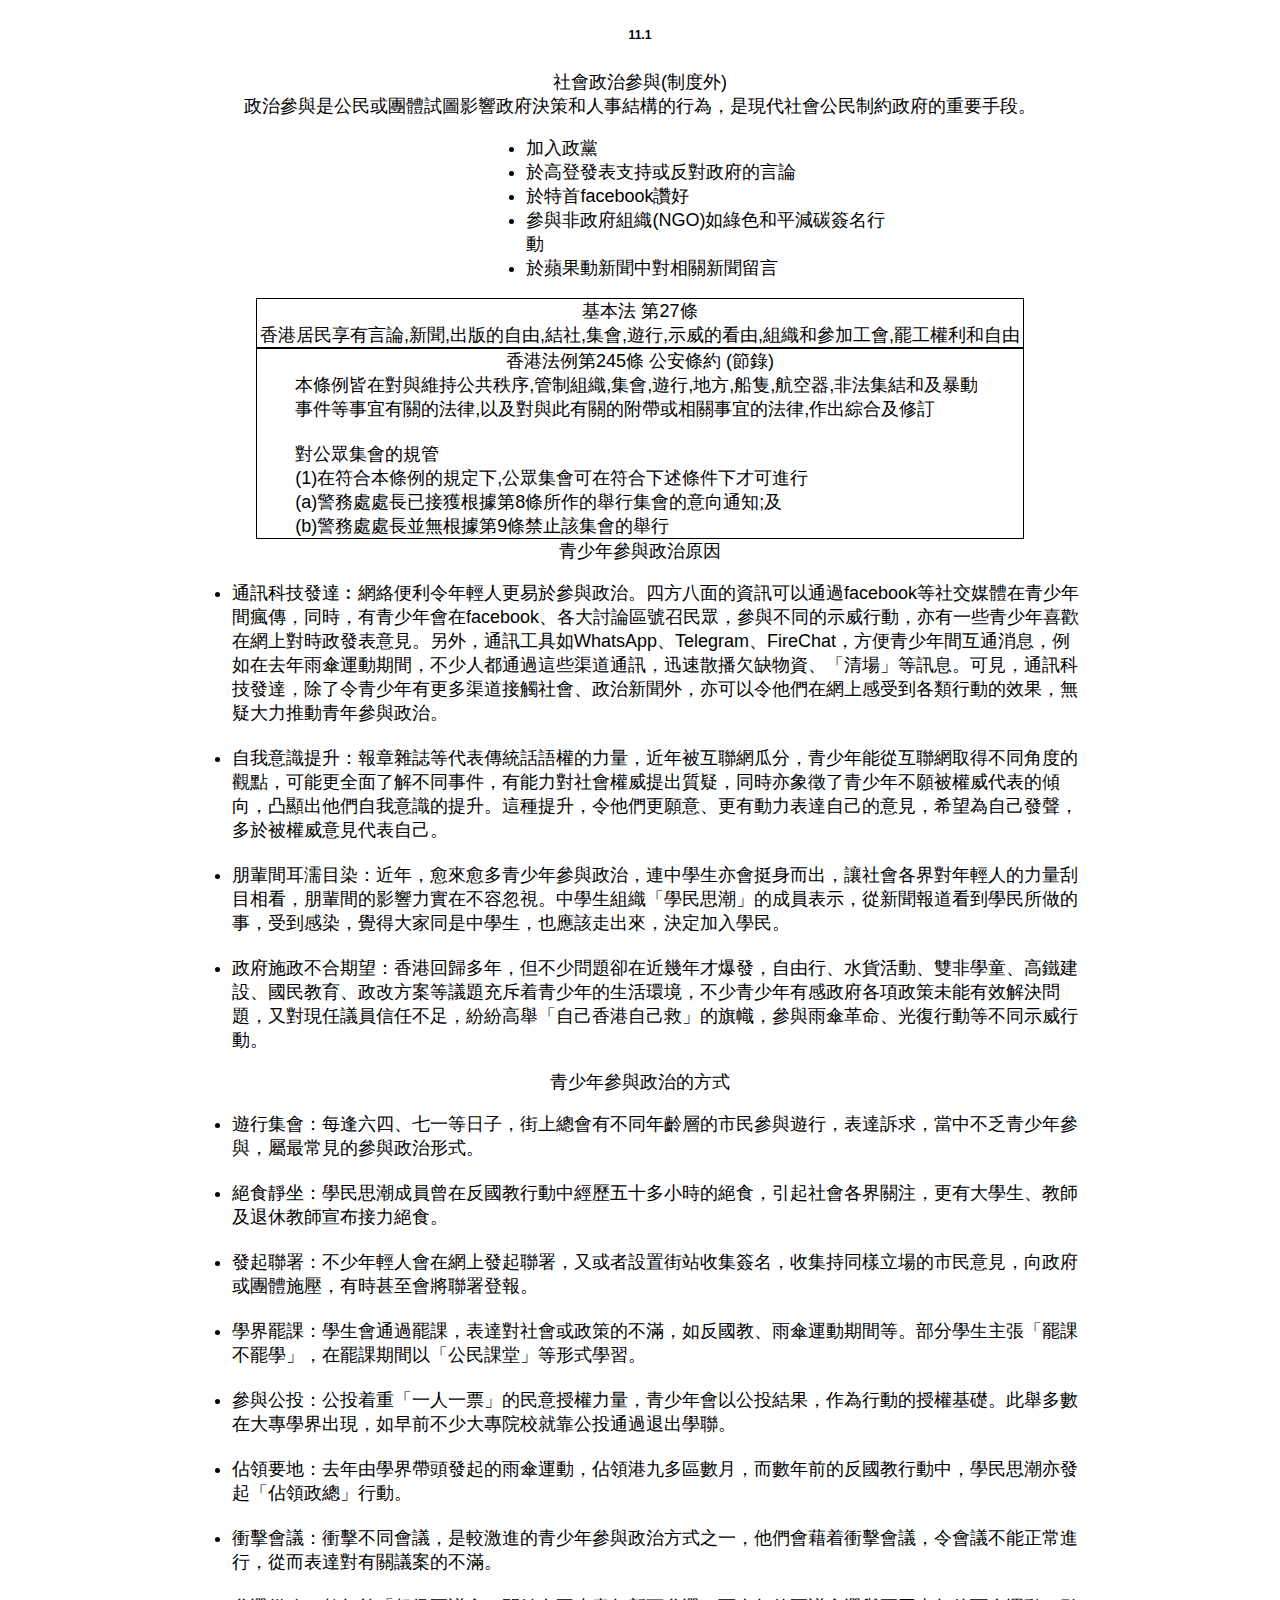
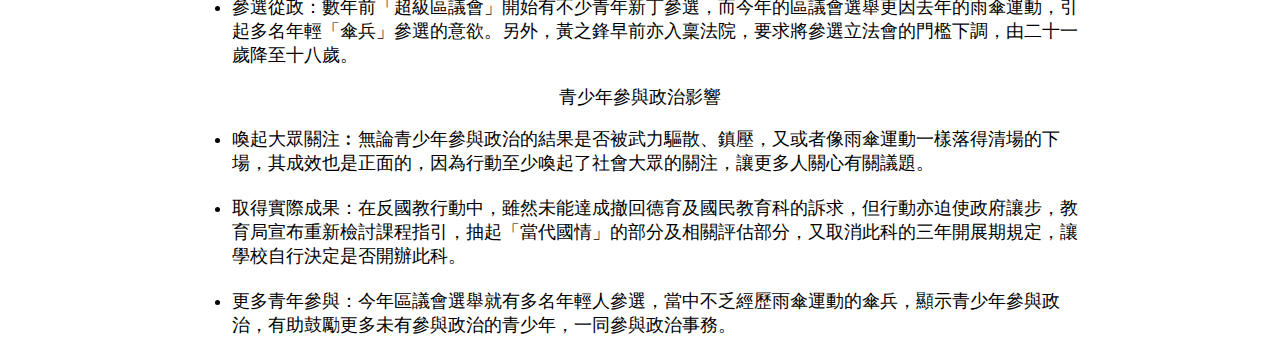
<file: HK5.html>
<!DOCTYPE html>
<html>
  <head>
    <meta charset="utf-8">
    <meta name="viewport" content="width=device-width, initial-scale=1">
    <title>Welcome!</title>
    <link rel="stylesheet" href="index.css">
      <h6 align=center>11.1</h6>
  </head>
    <body><div style="text-align: center">
        社會政治參與(制度外)<br>政治參與是公民或團體試圖影響政府決策和人事結構的行為，是現代社會公民制約政府的重要手段。
        <div style="margin-left:38%;margin-right:30%;text-align:left">
        <ul>
        <li>加入政黨</li>
        <li>於高登發表支持或反對政府的言論</li>
        <li>於特首facebook讚好</li>
        <li>參與非政府組織(NGO)如綠色和平減碳簽名行動</li>
        <li>於蘋果動新聞中對相關新聞留言</li></ul></div>
        <div style="border:1px black solid;margin-left:20%;margin-right:20%">基本法 第27條<br>香港居民享有言論,新聞,出版的自由,結社,集會,遊行,示威的看由,組織和參加工會,罷工權利和自由</div><div style="border:1px black solid;margin-left:20%;margin-right:20%">香港法例第245條 公安條約 (節錄)<br><div style="margin-left: 5%;margin-right: 5%;text-align: left">本條例皆在對與維持公共秩序,管制組織,集會,遊行,地方,船隻,航空器,非法集結和及暴動事件等事宜有關的法律,以及對與此有關的附帶或相關事宜的法律,作出綜合及修訂<br><br>對公眾集會的規管<br>(1)在符合本條例的規定下,公眾集會可在符合下述條件下才可進行<br>(a)警務處處長已接獲根據第8條所作的舉行集會的意向通知;及<br>(b)警務處處長並無根據第9條禁止該集會的舉行</div></div>
         青少年參與政治原因<div style="margin-left: 15%;margin-right:15%;text-align: left"><ul><li>通訊科技發達︰網絡便利令年輕人更易於參與政治。四方八面的資訊可以通過facebook等社交媒體在青少年間瘋傳，同時，有青少年會在facebook、各大討論區號召民眾，參與不同的示威行動，亦有一些青少年喜歡在網上對時政發表意見。另外，通訊工具如WhatsApp、Telegram、FireChat，方便青少年間互通消息，例如在去年雨傘運動期間，不少人都通過這些渠道通訊，迅速散播欠缺物資、「清場」等訊息。可見，通訊科技發達，除了令青少年有更多渠道接觸社會、政治新聞外，亦可以令他們在網上感受到各類行動的效果，無疑大力推動青年參與政治。</li><br><li>自我意識提升：報章雜誌等代表傳統話語權的力量，近年被互聯網瓜分，青少年能從互聯網取得不同角度的觀點，可能更全面了解不同事件，有能力對社會權威提出質疑，同時亦象徵了青少年不願被權威代表的傾向，凸顯出他們自我意識的提升。這種提升，令他們更願意、更有動力表達自己的意見，希望為自己發聲，多於被權威意見代表自己。</li><br><li>朋輩間耳濡目染：近年，愈來愈多青少年參與政治，連中學生亦會挺身而出，讓社會各界對年輕人的力量刮目相看，朋輩間的影響力實在不容忽視。中學生組織「學民思潮」的成員表示，從新聞報道看到學民所做的事，受到感染，覺得大家同是中學生，也應該走出來，決定加入學民。</li><br><li>政府施政不合期望：香港回歸多年，但不少問題卻在近幾年才爆發，自由行、水貨活動、雙非學童、高鐵建設、國民教育、政改方案等議題充斥着青少年的生活環境，不少青少年有感政府各項政策未能有效解決問題，又對現任議員信任不足，紛紛高舉「自己香港自己救」的旗幟，參與雨傘革命、光復行動等不同示威行動。</li></ul></div> <div>青少年參與政治的方式<ul style="margin-left: 15%;margin-right:15%;text-align: left"><li>遊行集會：每逢六四、七一等日子，街上總會有不同年齡層的市民參與遊行，表達訴求，當中不乏青少年參與，屬最常見的參與政治形式。</li><br><li>絕食靜坐：學民思潮成員曾在反國教行動中經歷五十多小時的絕食，引起社會各界關注，更有大學生、教師及退休教師宣布接力絕食。</li><br><li>發起聯署：不少年輕人會在網上發起聯署，又或者設置街站收集簽名，收集持同樣立場的市民意見，向政府或團體施壓，有時甚至會將聯署登報。</li><br><li>學界罷課：學生會通過罷課，表達對社會或政策的不滿，如反國教、雨傘運動期間等。部分學生主張「罷課不罷學」，在罷課期間以「公民課堂」等形式學習。</li><br><li>參與公投：公投着重「一人一票」的民意授權力量，青少年會以公投結果，作為行動的授權基礎。此舉多數在大專學界出現，如早前不少大專院校就靠公投通過退出學聯。</li><br><li>佔領要地：去年由學界帶頭發起的雨傘運動，佔領港九多區數月，而數年前的反國教行動中，學民思潮亦發起「佔領政總」行動。</li><br><li>衝擊會議：衝擊不同會議，是較激進的青少年參與政治方式之一，他們會藉着衝擊會議，令會議不能正常進行，從而表達對有關議案的不滿。</li><br><li>參選從政：數年前「超級區議會」開始有不少青年新丁參選，而今年的區議會選舉更因去年的雨傘運動，引起多名年輕「傘兵」參選的意欲。另外，黃之鋒早前亦入稟法院，要求將參選立法會的門檻下調，由二十一歲降至十八歲。</li></ul>
        </div>  
        <div>青少年參與政治影響<ul style="margin-left: 15%;margin-right:15%;text-align: left" >
          <li>喚起大眾關注︰無論青少年參與政治的結果是否被武力驅散、鎮壓，又或者像雨傘運動一樣落得清場的下場，其成效也是正面的，因為行動至少喚起了社會大眾的關注，讓更多人關心有關議題。           
          </li><br>
          <li>取得實際成果：在反國教行動中，雖然未能達成撤回德育及國民教育科的訴求，但行動亦迫使政府讓步，教育局宣布重新檢討課程指引，抽起「當代國情」的部分及相關評估部分，又取消此科的三年開展期規定，讓學校自行決定是否開辦此科。</li>
          <br> <li>更多青年參與：今年區議會選舉就有多名年輕人參選，當中不乏經歷雨傘運動的傘兵，顯示青少年參與政治，有助鼓勵更多未有參與政治的青少年，一同參與政治事務。</li></ul></div>
            </div>
    </body>
</html>
</file>
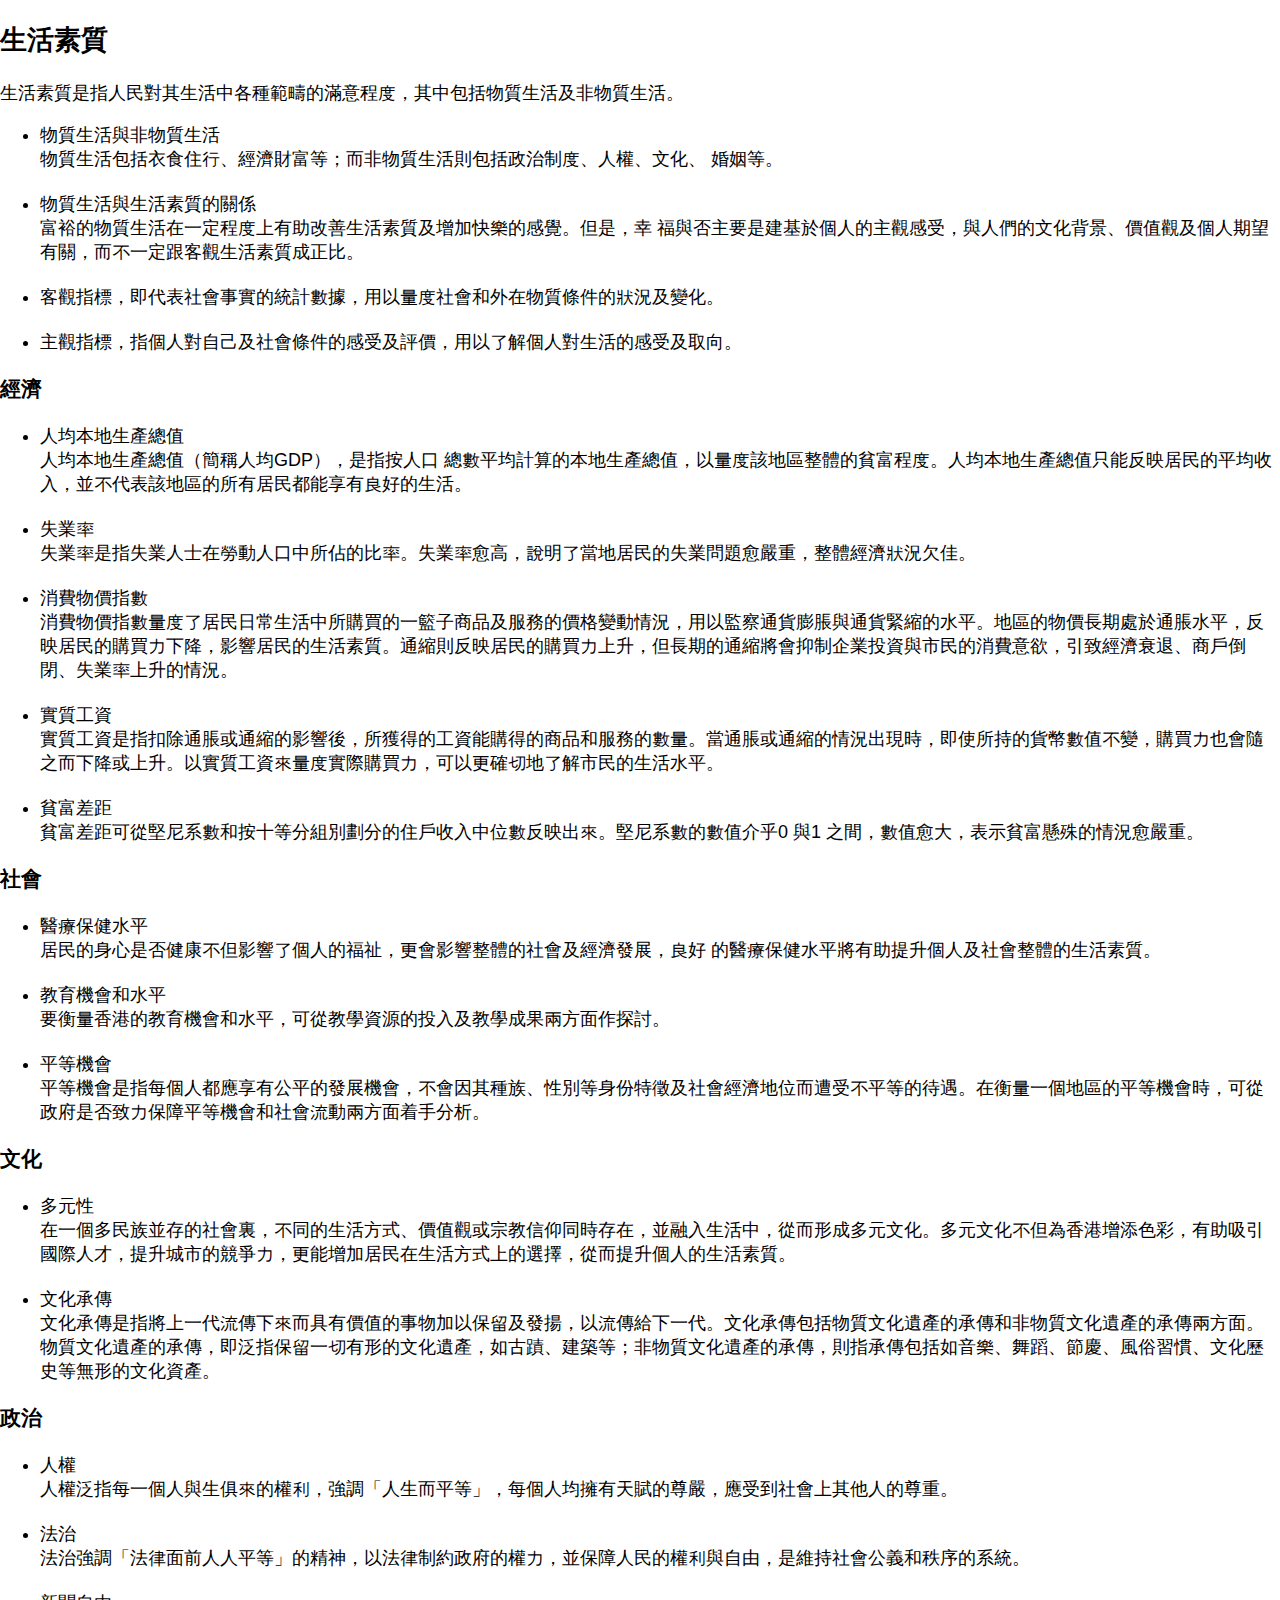
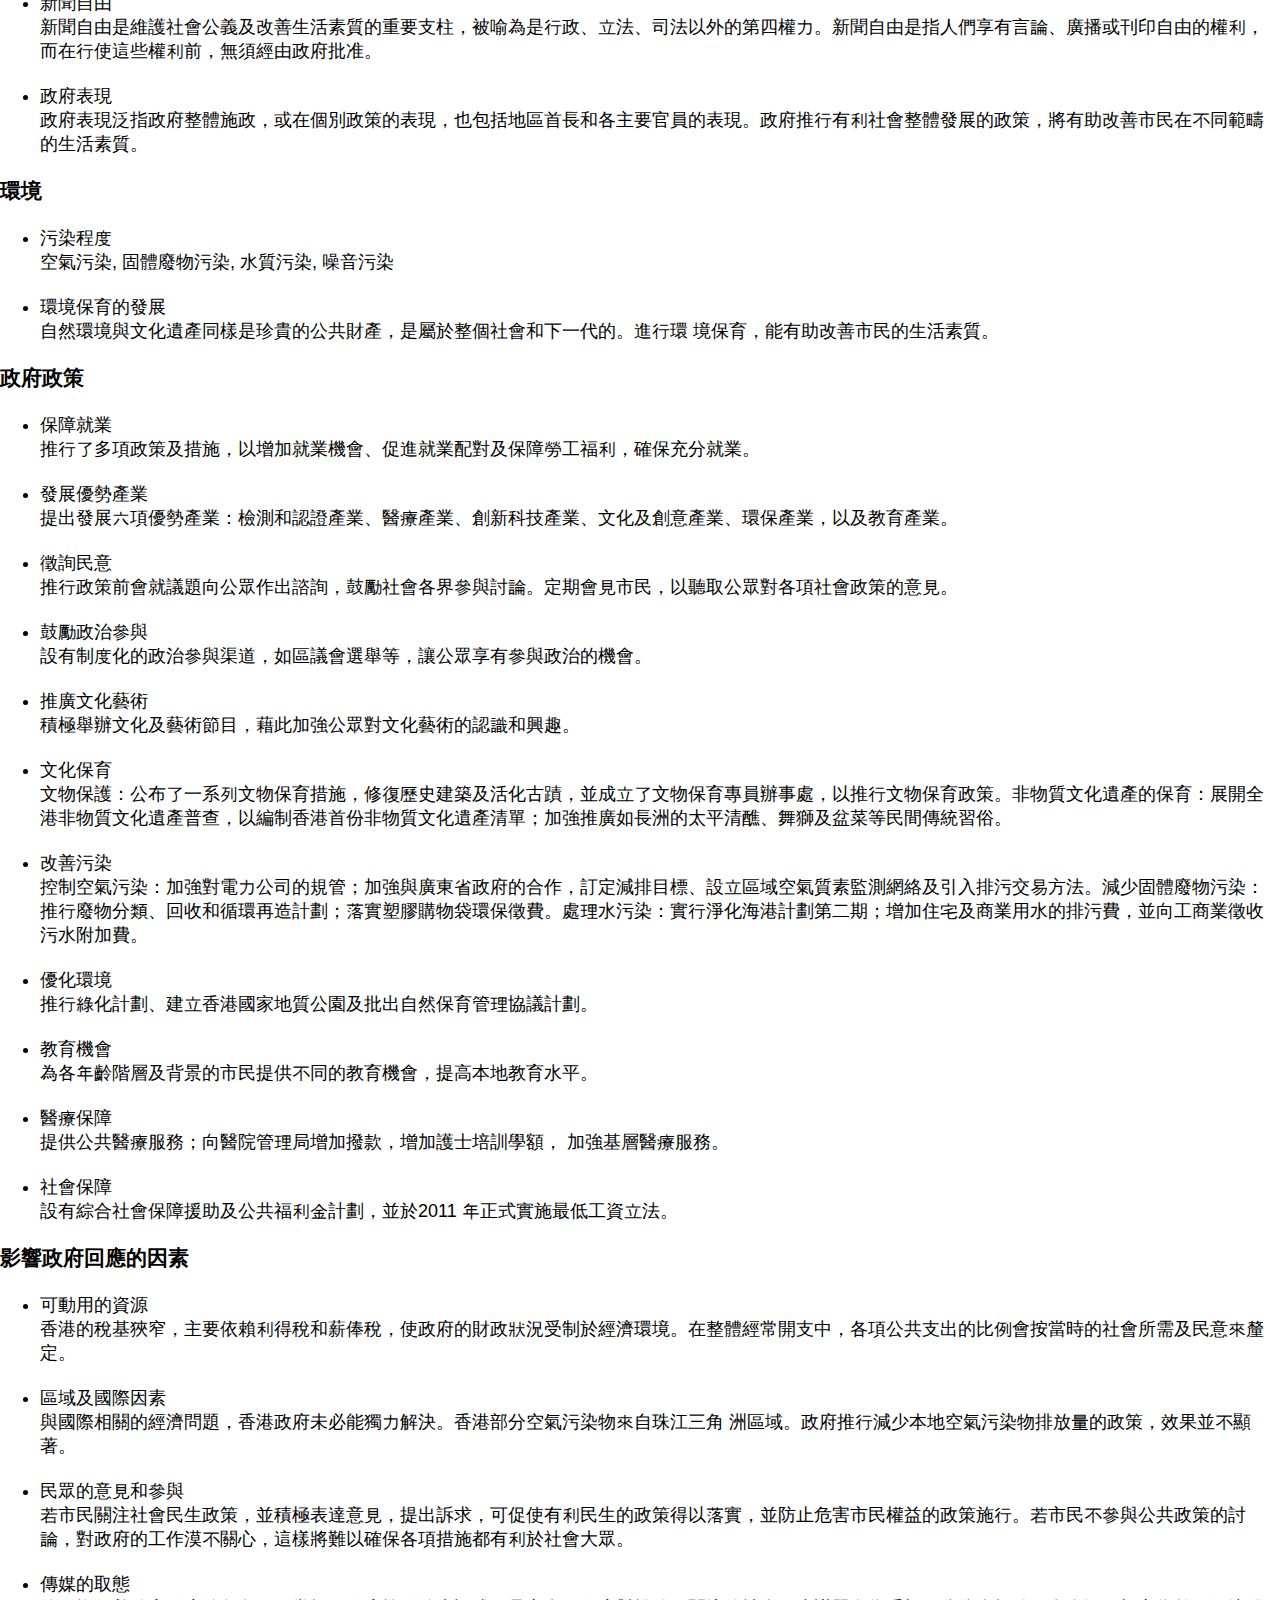
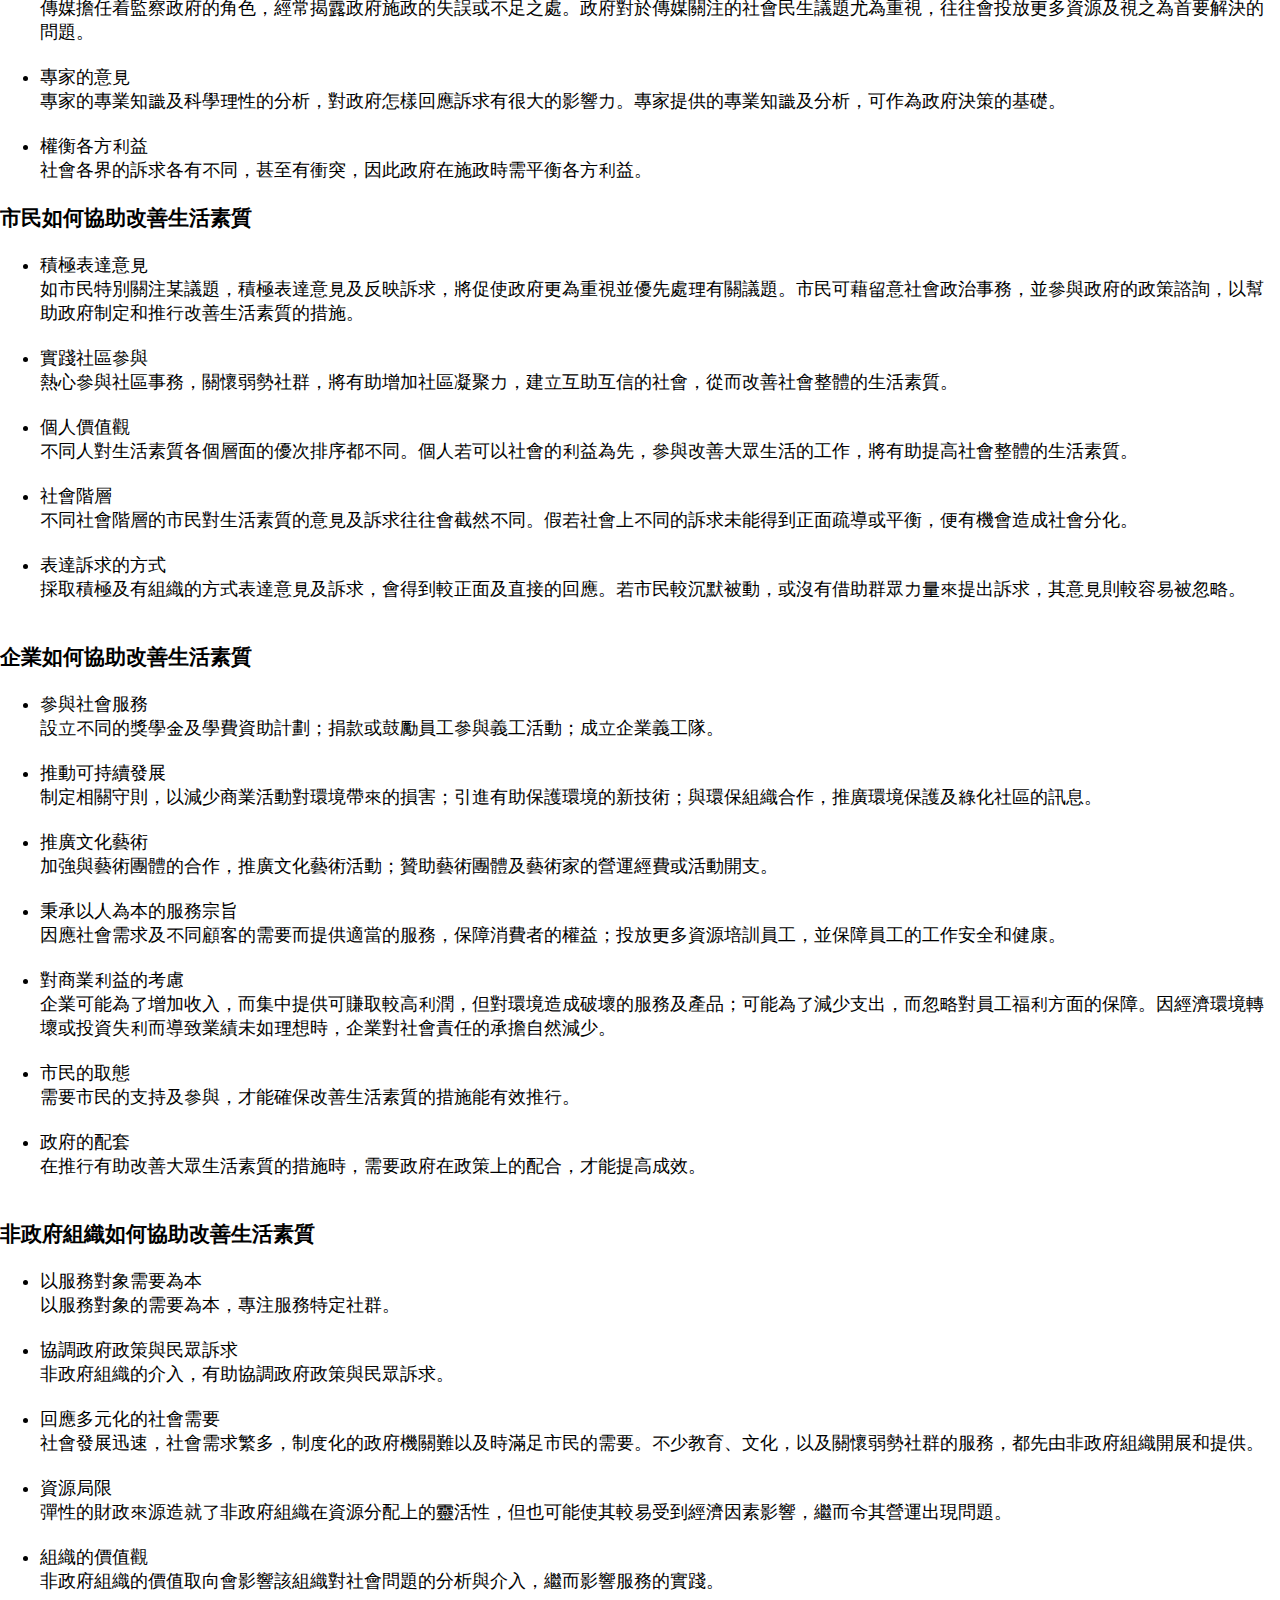
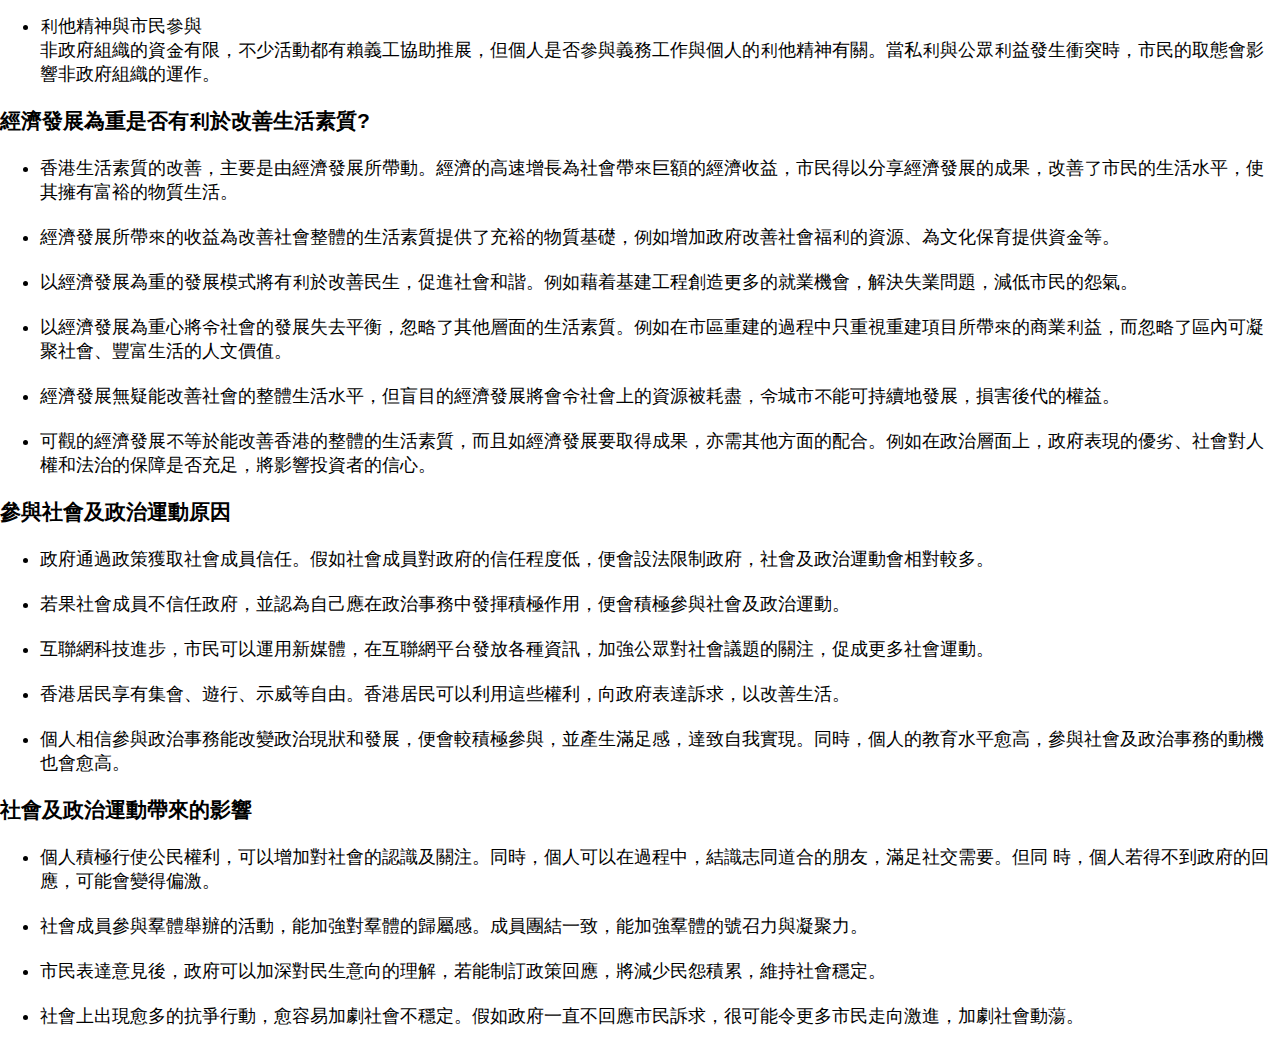
<file: HK_concepts.html>
<!DOCTYPE html>
<html>
  <head>
    <meta charset="utf-8">
    <meta name="viewport" content="width=device-width, initial-scale=1">
    <title>Welcome!</title>
    <link rel="stylesheet" href="index.css">
  </head>
    
  <body>  
<h2>生活素質</h2><p>
 生活素質是指人民對其生活中各種範疇的滿意程度，其中包括物質生活及非物質生活。</p>
      <ul><li>
          物質生活與非物質生活</li>物質生活包括衣食住行、經濟財富等；而非物質生活則包括政治制度、人權、文化、
婚姻等。<br><br>
          <li>物質生活與生活素質的關係</li>富裕的物質生活在一定程度上有助改善生活素質及增加快樂的感覺。但是，幸
福與否主要是建基於個人的主觀感受，與人們的文化背景、價值觀及個人期望有關，而不一定跟客觀生活素質成正比。<br><br>
          <li>客觀指標，即代表社會事實的統計數據，用以量度社會和外在物質條件的狀況及變化。</li><br>
              <li> 主觀指標，指個人對自己及社會條件的感受及評價，用以了解個人對生活的感受及取向。
</li>
      
      </ul>
<h3>經濟</h3>
      <ul><li>人均本地生產總值</li>人均本地生產總值（簡稱人均GDP），是指按人口
總數平均計算的本地生產總值，以量度該地區整體的貧富程度。人均本地生產總值只能反映居民的平均收入，並不代表該地區的所有居民都能享有良好的生活。<br><br>
        <li>失業率</li>失業率是指失業人士在勞動人口中所佔的比率。失業率愈高，說明了當地居民的失業問題愈嚴重，整體經濟狀況欠佳。<br><br>
<li>消費物價指數</li>消費物價指數量度了居民日常生活中所購買的一籃子商品及服務的價格變動情況，用以監察通貨膨脹與通貨緊縮的水平。地區的物價長期處於通脹水平，反映居民的購買力下降，影響居民的生活素質。通縮則反映居民的購買力上升，但長期的通縮將會抑制企業投資與市民的消費意欲，引致經濟衰退、商戶倒閉、失業率上升的情況。<br><br>
          <li>實質工資</li>實質工資是指扣除通脹或通縮的影響後，所獲得的工資能購得的商品和服務的數量。當通脹或通縮的情況出現時，即使所持的貨幣數值不變，購買力也會隨之而下降或上升。以實質工資來量度實際購買力，可以更確切地了解市民的生活水平。<br><br>
          <li>貧富差距</li>貧富差距可從堅尼系數和按十等分組別劃分的住戶收入中位數反映出來。堅尼系數的數值介乎0 與1 之間，數值愈大，表示貧富懸殊的情況愈嚴重。      
      </ul>
      <h3>社會</h3>
      <ul>
      <li>醫療保健水平</li>居民的身心是否健康不但影響了個人的福祉，更會影響整體的社會及經濟發展，良好
的醫療保健水平將有助提升個人及社會整體的生活素質。<br><br>
          <li>教育機會和水平</li>要衡量香港的教育機會和水平，可從教學資源的投入及教學成果兩方面作探討。<br><br>
          <li>平等機會</li>平等機會是指每個人都應享有公平的發展機會，不會因其種族、性別等身份特徵及社會經濟地位而遭受不平等的待遇。在衡量一個地區的平等機會時，可從政府是否致力保障平等機會和社會流動兩方面着手分析。
          
      </ul>
      <h3>文化</h3>
      <ul>
          <li>多元性</li>在一個多民族並存的社會裏，不同的生活方式、價值觀或宗教信仰同時存在，並融入生活中，從而形成多元文化。多元文化不但為香港增添色彩，有助吸引國際人才，提升城市的競爭力，更能增加居民在生活方式上的選擇，從而提升個人的生活素質。<br><br>
          <li>文化承傳</li>文化承傳是指將上一代流傳下來而具有價值的事物加以保留及發揚，以流傳給下一代。文化承傳包括物質文化遺產的承傳和非物質文化遺產的承傳兩方面。物質文化遺產的承傳，即泛指保留一切有形的文化遺產，如古蹟、建築等；非物質文化遺產的承傳，則指承傳包括如音樂、舞蹈、節慶、風俗習慣、文化歷史等無形的文化資產。
      </ul>
      <h3>政治</h3>
      <ul>
      <li>人權</li>人權泛指每一個人與生俱來的權利，強調「人生而平等」，每個人均擁有天賦的尊嚴，應受到社會上其他人的尊重。
        <br><br>  <li>法治</li>法治強調「法律面前人人平等」的精神，以法律制約政府的權力，並保障人民的權利與自由，是維持社會公義和秩序的系統。<br><br>
          <li>新聞自由</li>新聞自由是維護社會公義及改善生活素質的重要支柱，被喻為是行政、立法、司法以外的第四權力。新聞自由是指人們享有言論、廣播或刊印自由的權利，而在行使這些權利前，無須經由政府批准。<br><br>
          <li>政府表現</li>政府表現泛指政府整體施政，或在個別政策的表現，也包括地區首長和各主要官員的表現。政府推行有利社會整體發展的政策，將有助改善市民在不同範疇的生活素質。

      </ul>
      <h3>環境</h3>
      <ul>
      <li>污染程度</li>空氣污染, 固體廢物污染, 水質污染, 噪音污染<br><br>
          <li>環境保育的發展</li>自然環境與文化遺產同樣是珍貴的公共財產，是屬於整個社會和下一代的。進行環
境保育，能有助改善市民的生活素質。

      </ul>
<h3>政府政策</h3>
<ul>
      <li>保障就業</li>推行了多項政策及措施，以增加就業機會、促進就業配對及保障勞工福利，確保充分就業。<br><br>
    <li>發展優勢產業</li>提出發展六項優勢產業：檢測和認證產業、醫療產業、創新科技產業、文化及創意產業、環保產業，以及教育產業。
    <br><br><li>徵詢民意</li>推行政策前會就議題向公眾作出諮詢，鼓勵社會各界參與討論。定期會見市民，以聽取公眾對各項社會政策的意見。<br><br>
    <li>鼓勵政治參與</li>設有制度化的政治參與渠道，如區議會選舉等，讓公眾享有參與政治的機會。<br><br>
    <li>推廣文化藝術</li>積極舉辦文化及藝術節目，藉此加強公眾對文化藝術的認識和興趣。<br><br>
    <li>文化保育</li>文物保護：公布了一系列文物保育措施，修復歷史建築及活化古蹟，並成立了文物保育專員辦事處，以推行文物保育政策。非物質文化遺產的保育：展開全港非物質文化遺產普查，以編制香港首份非物質文化遺產清單；加強推廣如長洲的太平清醮、舞獅及盆菜等民間傳統習俗。<br><br>
    <li>改善污染</li>控制空氣污染：加強對電力公司的規管；加強與廣東省政府的合作，訂定減排目標、設立區域空氣質素監測網絡及引入排污交易方法。減少固體廢物污染：推行廢物分類、回收和循環再造計劃；落實塑膠購物袋環保徵費。處理水污染：實行淨化海港計劃第二期；增加住宅及商業用水的排污費，並向工商業徵收污水附加費。<br><br>
    <li>優化環境</li>推行綠化計劃、建立香港國家地質公園及批出自然保育管理協議計劃。<br><br>
    <li>教育機會</li>為各年齡階層及背景的市民提供不同的教育機會，提高本地教育水平。<br><br>
    <li>醫療保障</li>提供公共醫療服務；向醫院管理局增加撥款，增加護士培訓學額， 加強基層醫療服務。<br><br>
    <li>社會保障</li>設有綜合社會保障援助及公共福利金計劃，並於2011 年正式實施最低工資立法。

      </ul>
      <h3>影響政府回應的因素</h3>
      <ul>
      <li>可動用的資源</li>香港的稅基狹窄，主要依賴利得稅和薪俸稅，使政府的財政狀況受制於經濟環境。在整體經常開支中，各項公共支出的比例會按當時的社會所需及民意來釐定。<br><br>
          <li>區域及國際因素</li>與國際相關的經濟問題，香港政府未必能獨力解決。香港部分空氣污染物來自珠江三角
洲區域。政府推行減少本地空氣污染物排放量的政策，效果並不顯著。<br><br>
          <li>民眾的意見和參與</li>若市民關注社會民生政策，並積極表達意見，提出訴求，可促使有利民生的政策得以落實，並防止危害市民權益的政策施行。若市民不參與公共政策的討論，對政府的工作漠不關心，這樣將難以確保各項措施都有利於社會大眾。<br><br>
          <li>傳媒的取態</li>傳媒擔任着監察政府的角色，經常揭露政府施政的失誤或不足之處。政府對於傳媒關注的社會民生議題尤為重視，往往會投放更多資源及視之為首要解決的問題。<br><br>
          <li>專家的意見</li>專家的專業知識及科學理性的分析，對政府怎樣回應訴求有很大的影響力。專家提供的專業知識及分析，可作為政府決策的基礎。<br><br>
          <li>權衡各方利益</li>社會各界的訴求各有不同，甚至有衝突，因此政府在施政時需平衡各方利益。


      </ul>
    <h3>市民如何協助改善生活素質</h3>
      <ul>
      <li>積極表達意見</li>如市民特別關注某議題，積極表達意見及反映訴求，將促使政府更為重視並優先處理有關議題。市民可藉留意社會政治事務，並參與政府的政策諮詢，以幫助政府制定和推行改善生活素質的措施。<br><br>
          <li>實踐社區參與</li>熱心參與社區事務，關懷弱勢社群，將有助增加社區凝聚力，建立互助互信的社會，從而改善社會整體的生活素質。<br><br>
          <li>個人價值觀</li>不同人對生活素質各個層面的優次排序都不同。個人若可以社會的利益為先，參與改善大眾生活的工作，將有助提高社會整體的生活素質。<br><br>
          <li>社會階層</li>不同社會階層的市民對生活素質的意見及訴求往往會截然不同。假若社會上不同的訴求未能得到正面疏導或平衡，便有機會造成社會分化。<br><br>
          <li>表達訴求的方式</li>採取積極及有組織的方式表達意見及訴求，會得到較正面及直接的回應。若市民較沉默被動，或沒有借助群眾力量來提出訴求，其意見則較容易被忽略。<br><br>

      </ul>
   <h3>企業如何協助改善生活素質</h3>
      <ul>
      <li>參與社會服務</li>設立不同的獎學金及學費資助計劃；捐款或鼓勵員工參與義工活動；成立企業義工隊。<br><br>
          <li>推動可持續發展</li>制定相關守則，以減少商業活動對環境帶來的損害；引進有助保護環境的新技術；與環保組織合作，推廣環境保護及綠化社區的訊息。<br><br>
          <li>推廣文化藝術</li>加強與藝術團體的合作，推廣文化藝術活動；贊助藝術團體及藝術家的營運經費或活動開支。<br><br>
          <li>秉承以人為本的服務宗旨</li>因應社會需求及不同顧客的需要而提供適當的服務，保障消費者的權益；投放更多資源培訓員工，並保障員工的工作安全和健康。<br><br>
          <li>對商業利益的考慮</li>企業可能為了增加收入，而集中提供可賺取較高利潤，但對環境造成破壞的服務及產品；可能為了減少支出，而忽略對員工福利方面的保障。因經濟環境轉壞或投資失利而導致業績未如理想時，企業對社會責任的承擔自然減少。<br><br>
          <li>市民的取態</li>需要市民的支持及參與，才能確保改善生活素質的措施能有效推行。<br><br>
          <li>政府的配套</li>在推行有助改善大眾生活素質的措施時，需要政府在政策上的配合，才能提高成效。<br><br>


      </ul>
      <h3>非政府組織如何協助改善生活素質</h3>
      <ul>
      <li>以服務對象需要為本</li>以服務對象的需要為本，專注服務特定社群。<br><br>
          <li>協調政府政策與民眾訴求</li>非政府組織的介入，有助協調政府政策與民眾訴求。<br><br>
          <li>回應多元化的社會需要</li>社會發展迅速，社會需求繁多，制度化的政府機關難以及時滿足市民的需要。不少教育、文化，以及關懷弱勢社群的服務，都先由非政府組織開展和提供。<br><br>
          <li>資源局限</li>彈性的財政來源造就了非政府組織在資源分配上的靈活性，但也可能使其較易受到經濟因素影響，繼而令其營運出現問題。<br><br>
          <li>組織的價值觀</li>非政府組織的價值取向會影響該組織對社會問題的分析與介入，繼而影響服務的實踐。<br><br>
          <li>利他精神與市民參與</li>非政府組織的資金有限，不少活動都有賴義工協助推展，但個人是否參與義務工作與個人的利他精神有關。當私利與公眾利益發生衝突時，市民的取態會影響非政府組織的運作。

      </ul>
      <h3>經濟發展為重是否有利於改善生活素質?</h3>
      <ul>
      <li>香港生活素質的改善，主要是由經濟發展所帶動。經濟的高速增長為社會帶來巨額的經濟收益，市民得以分享經濟發展的成果，改善了市民的生活水平，使其擁有富裕的物質生活。</li><br>
          <li>經濟發展所帶來的收益為改善社會整體的生活素質提供了充裕的物質基礎，例如增加政府改善社會福利的資源、為文化保育提供資金等。<br><br><li>以經濟發展為重的發展模式將有利於改善民生，促進社會和諧。例如藉着基建工程創造更多的就業機會，解決失業問題，減低市民的怨氣。</li><br>
          <li>以經濟發展為重心將令社會的發展失去平衡，忽略了其他層面的生活素質。例如在市區重建的過程中只重視重建項目所帶來的商業利益，而忽略了區內可凝聚社會、豐富生活的人文價值。</li><br>
          <li>經濟發展無疑能改善社會的整體生活水平，但盲目的經濟發展將會令社會上的資源被耗盡，令城市不能可持續地發展，損害後代的權益。</li><br>
          <li>可觀的經濟發展不等於能改善香港的整體的生活素質，而且如經濟發展要取得成果，亦需其他方面的配合。例如在政治層面上，政府表現的優劣、社會對人權和法治的保障是否充足，將影響投資者的信心。</li>


      </ul>
      <h3>參與社會及政治運動原因</h3>
      <ul>
      <li>政府通過政策獲取社會成員信任。假如社會成員對政府的信任程度低，便會設法限制政府，社會及政治運動會相對較多。</li><br><li>若果社會成員不信任政府，並認為自己應在政治事務中發揮積極作用，便會積極參與社會及政治運動。</li><br><li>互聯網科技進步，市民可以運用新媒體，在互聯網平台發放各種資訊，加強公眾對社會議題的關注，促成更多社會運動。</li><br><li>香港居民享有集會、遊行、示威等自由。香港居民可以利用這些權利，向政府表達訴求，以改善生活。
</li><br><li>個人相信參與政治事務能改變政治現狀和發展，便會較積極參與，並產生滿足感，達致自我實現。同時，個人的教育水平愈高，參與社會及政治事務的動機也會愈高。
</li>
      </ul>
      <h3>社會及政治運動帶來的影響</h3>
      <ul>
      <li>個人積極行使公民權利，可以增加對社會的認識及關注。同時，個人可以在過程中，結識志同道合的朋友，滿足社交需要。但同
時，個人若得不到政府的回應，可能會變得偏激。</li><br><li>社會成員參與羣體舉辦的活動，能加強對羣體的歸屬感。成員團結一致，能加強羣體的號召力與凝聚力。
</li><br>
          <li>市民表達意見後，政府可以加深對民生意向的理解，若能制訂政策回應，將減少民怨積累，維持社會穩定。</li><br><li>社會上出現愈多的抗爭行動，愈容易加劇社會不穩定。假如政府一直不回應市民訴求，很可能令更多市民走向激進，加劇社會動蕩。</li>
      </ul>
  </body>
</html>
</file>
<file: index.css>
body {
  background-color: white;
  font-family: "Open Sans", sans-serif;
  font-size: 18px;
  margin: 0;
  color: black;
  background-image: url("");
  background-size: cover;
  background-repeat:no-repeat;
  background-position: top;
  background-attachment: fixed;
    
}


table,th,td{
  border:1px solid black;
  border-collapse: collapse;
  font-size:20px;
  font-weight: normal;
  text-align: left;
    width:auto;
}
</file>
